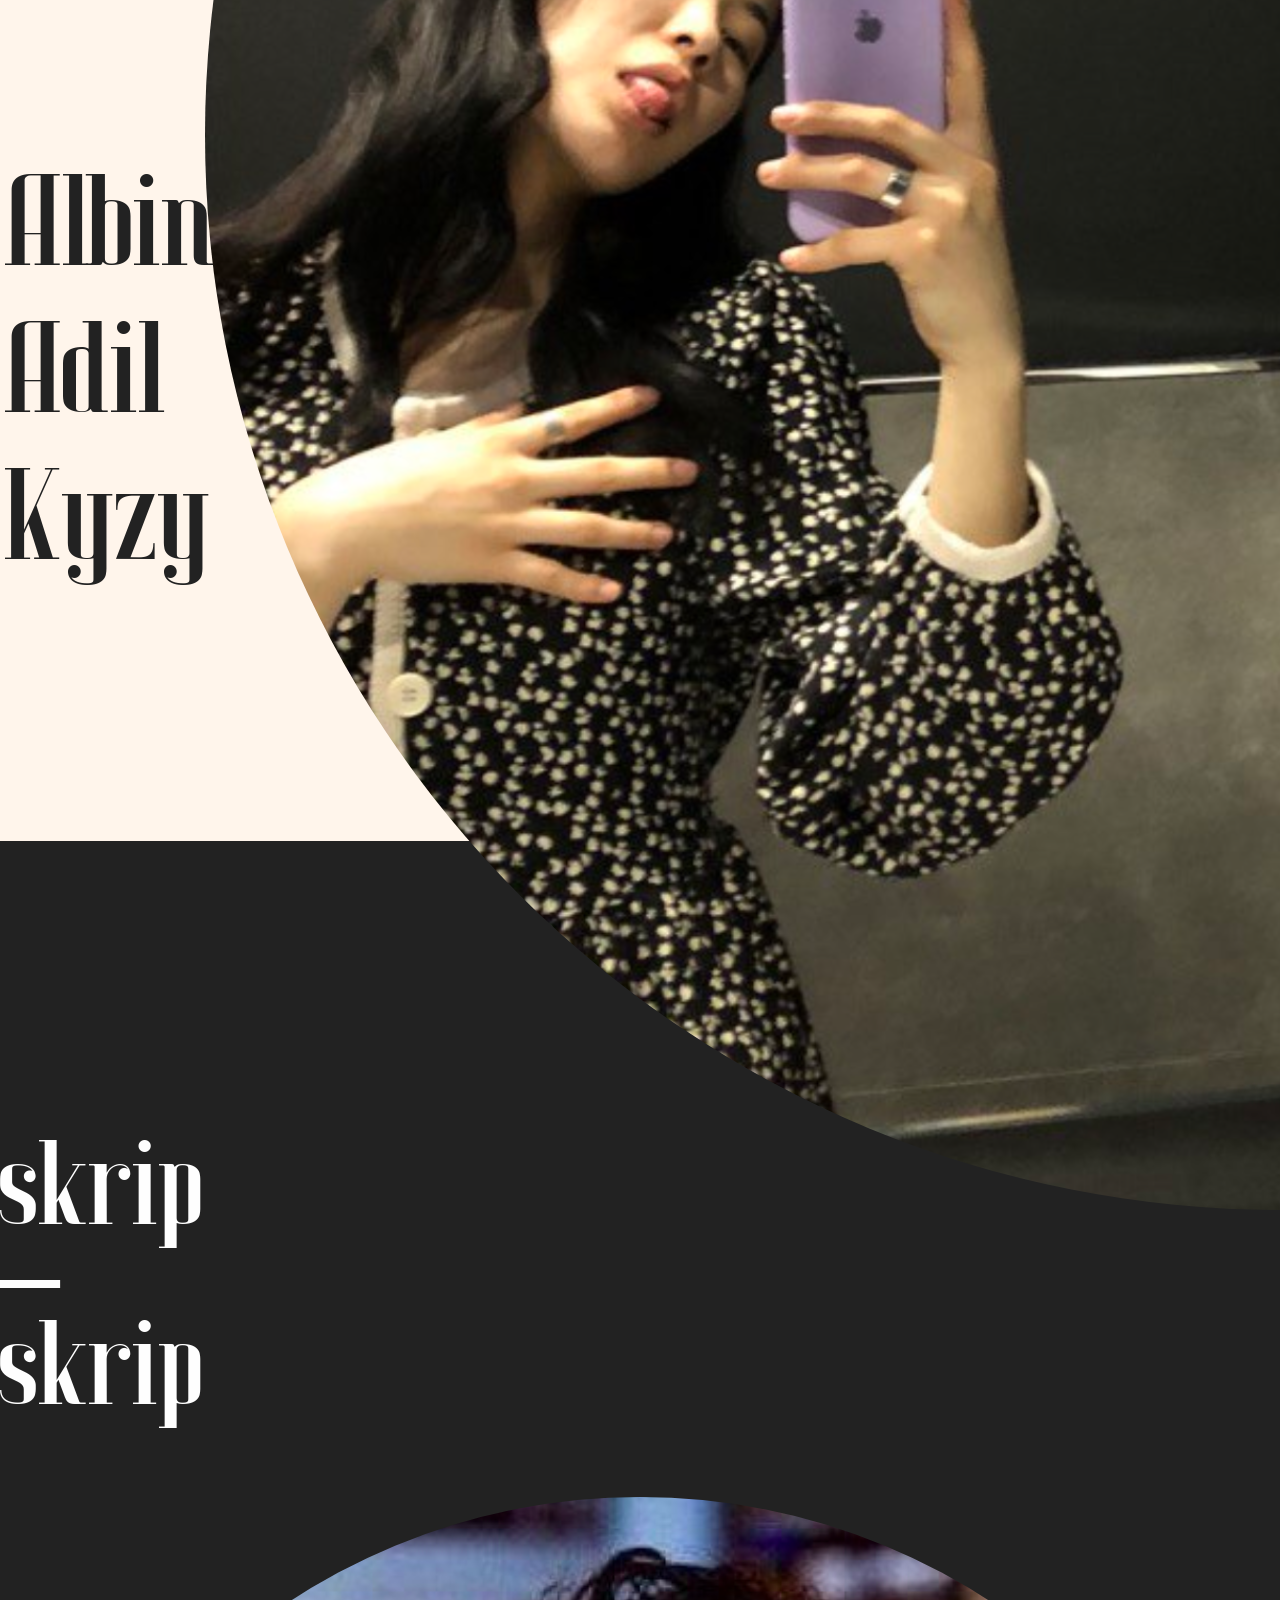
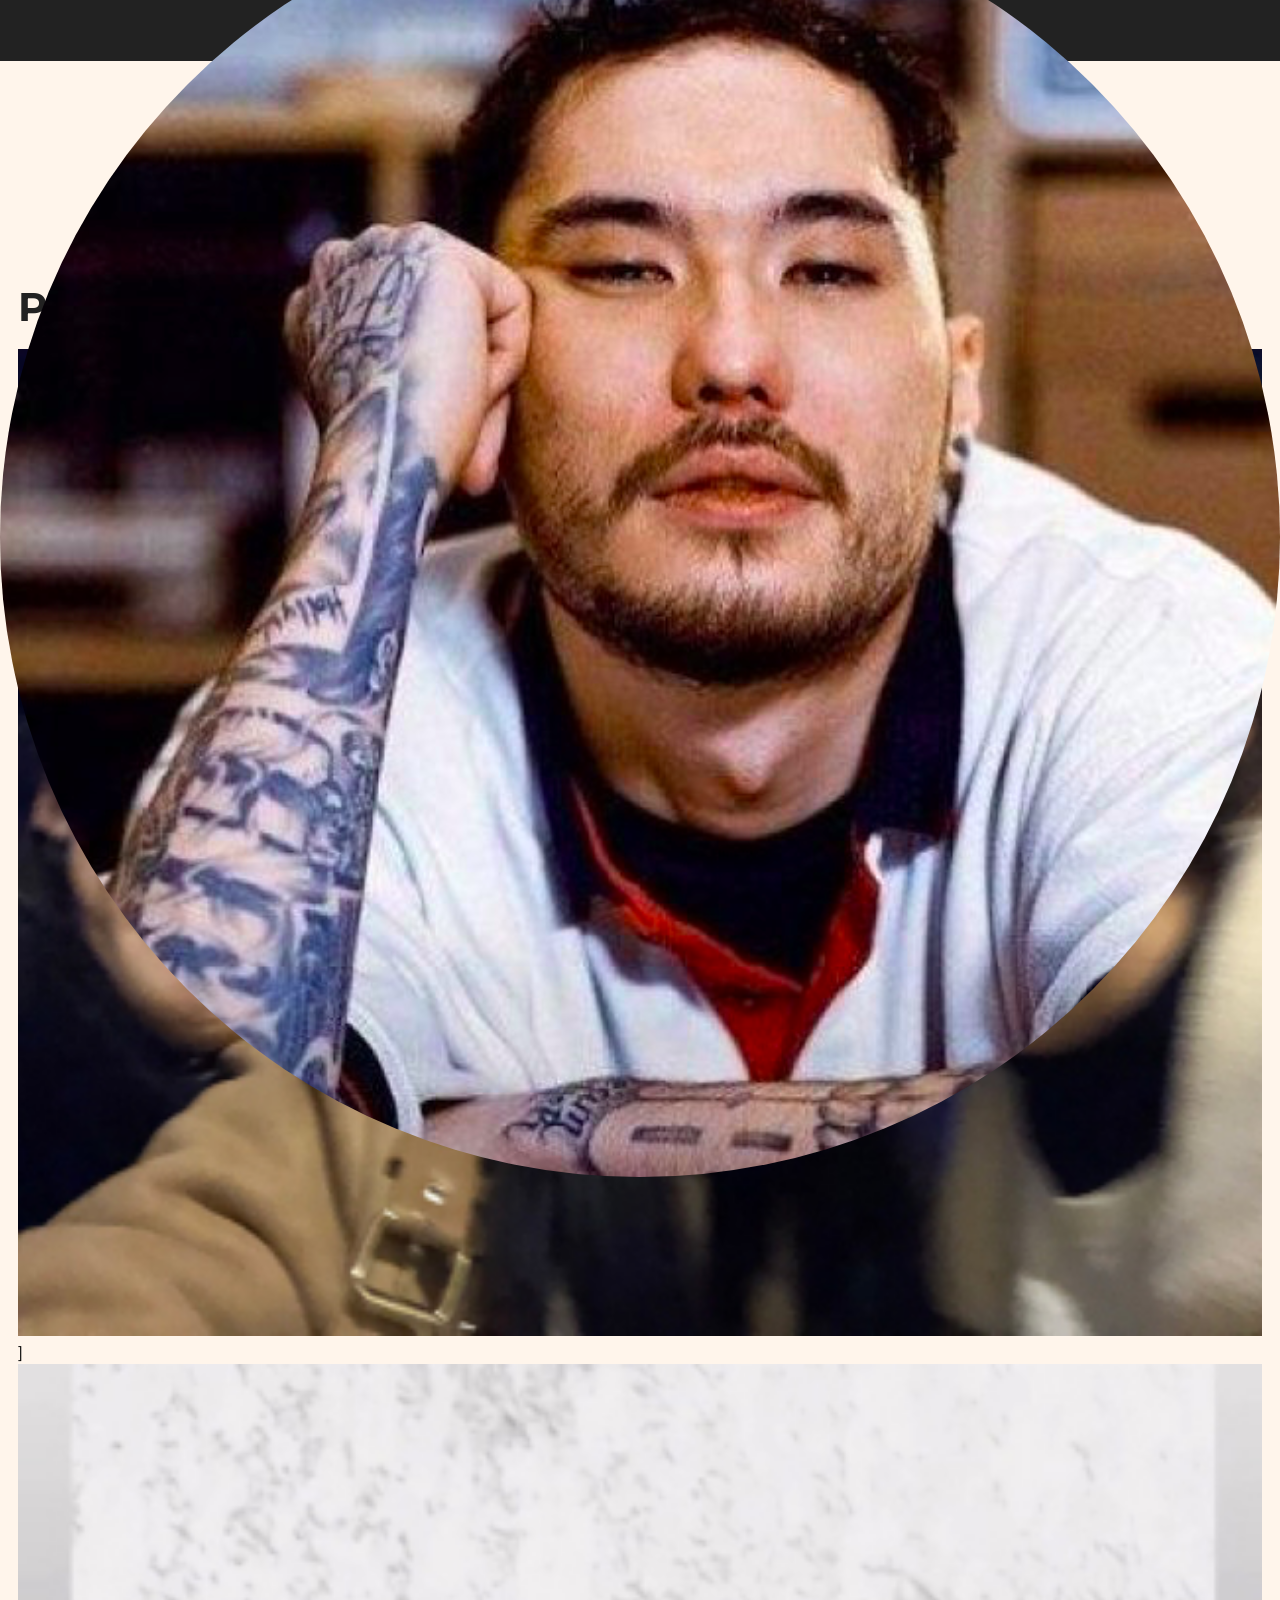
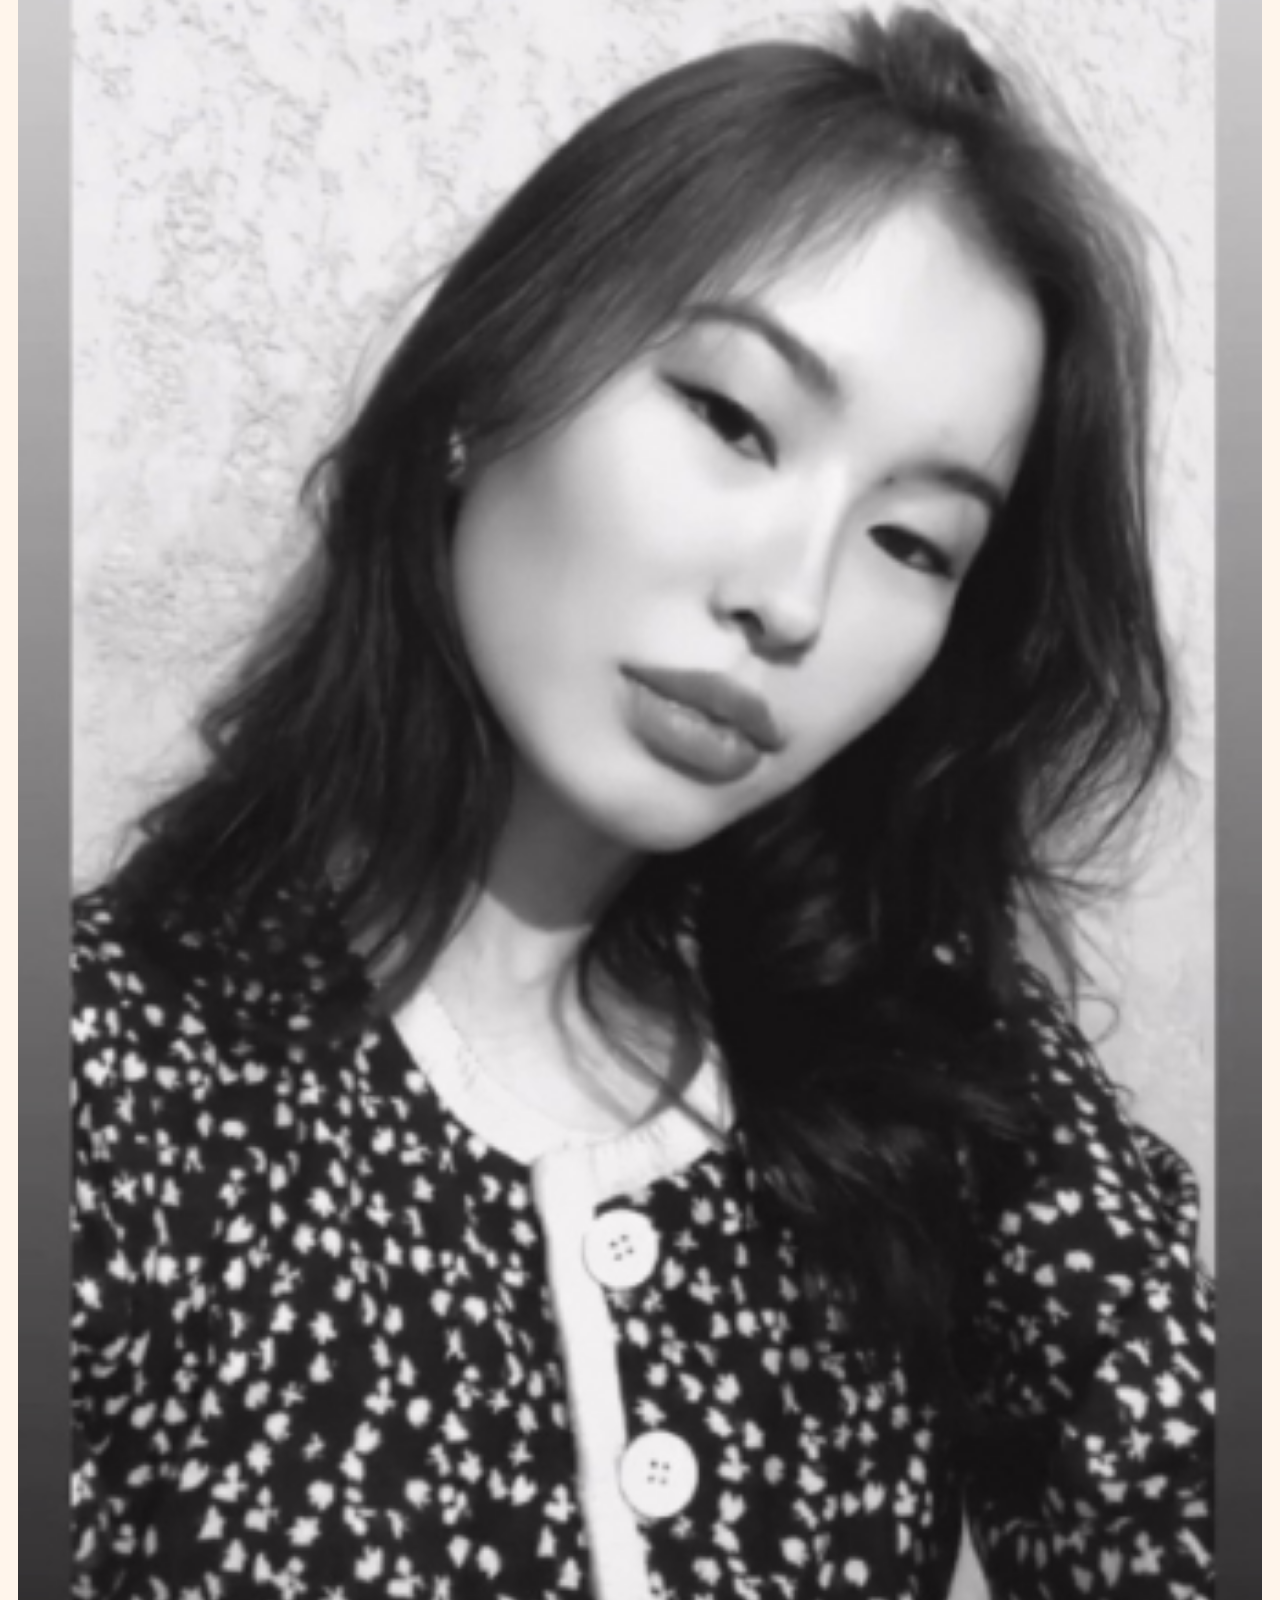
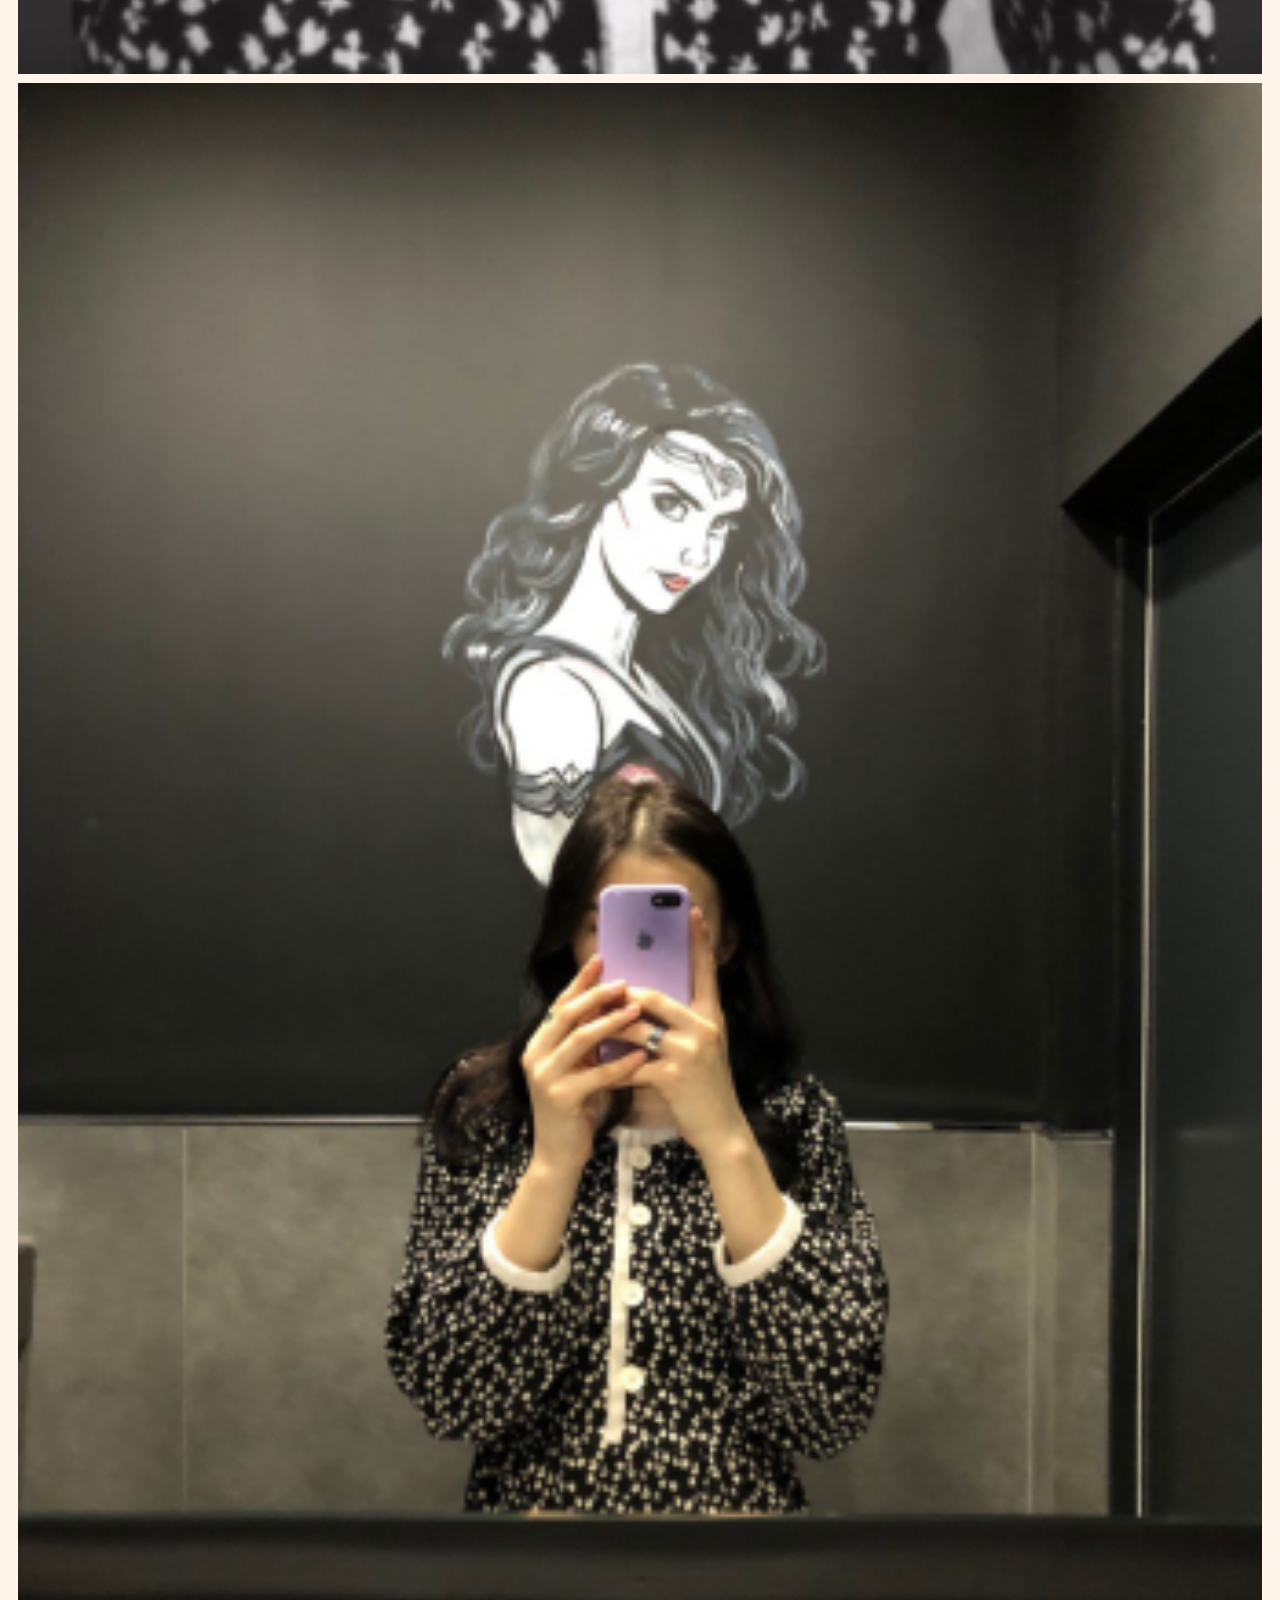
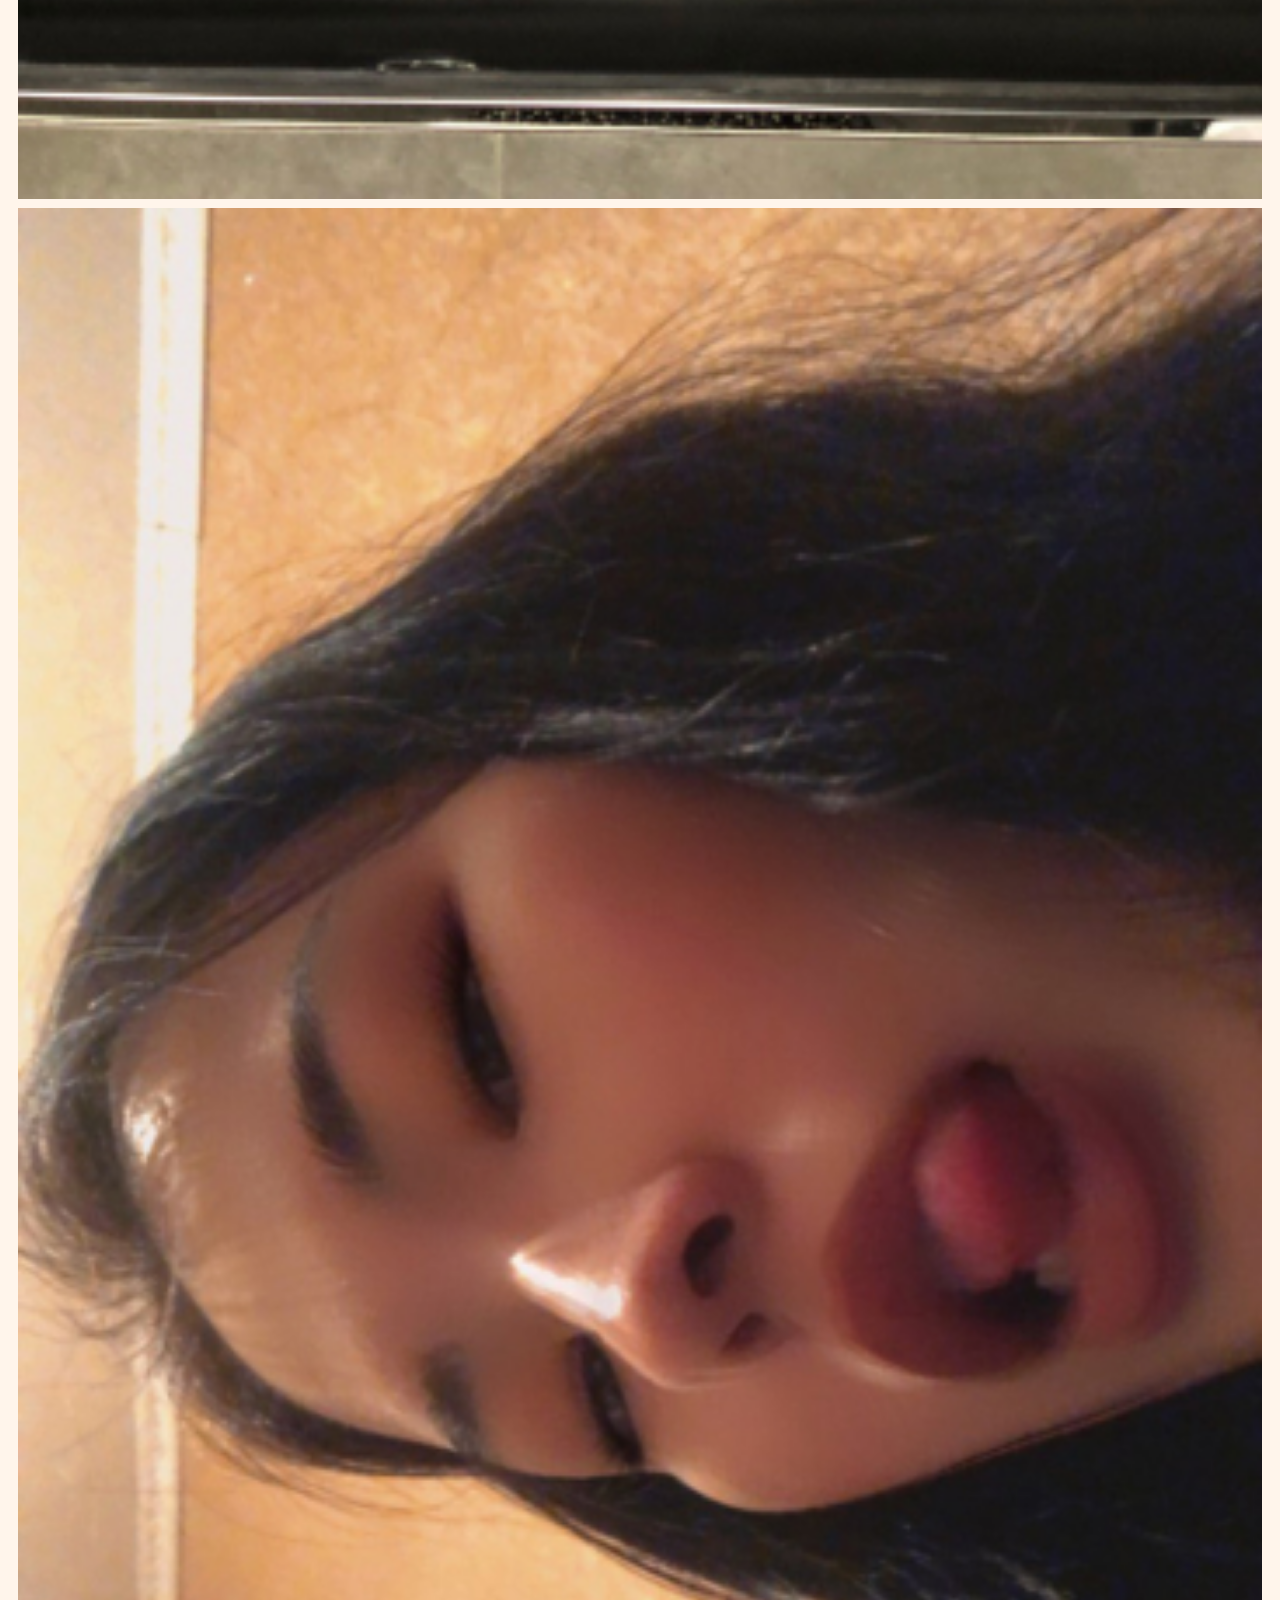
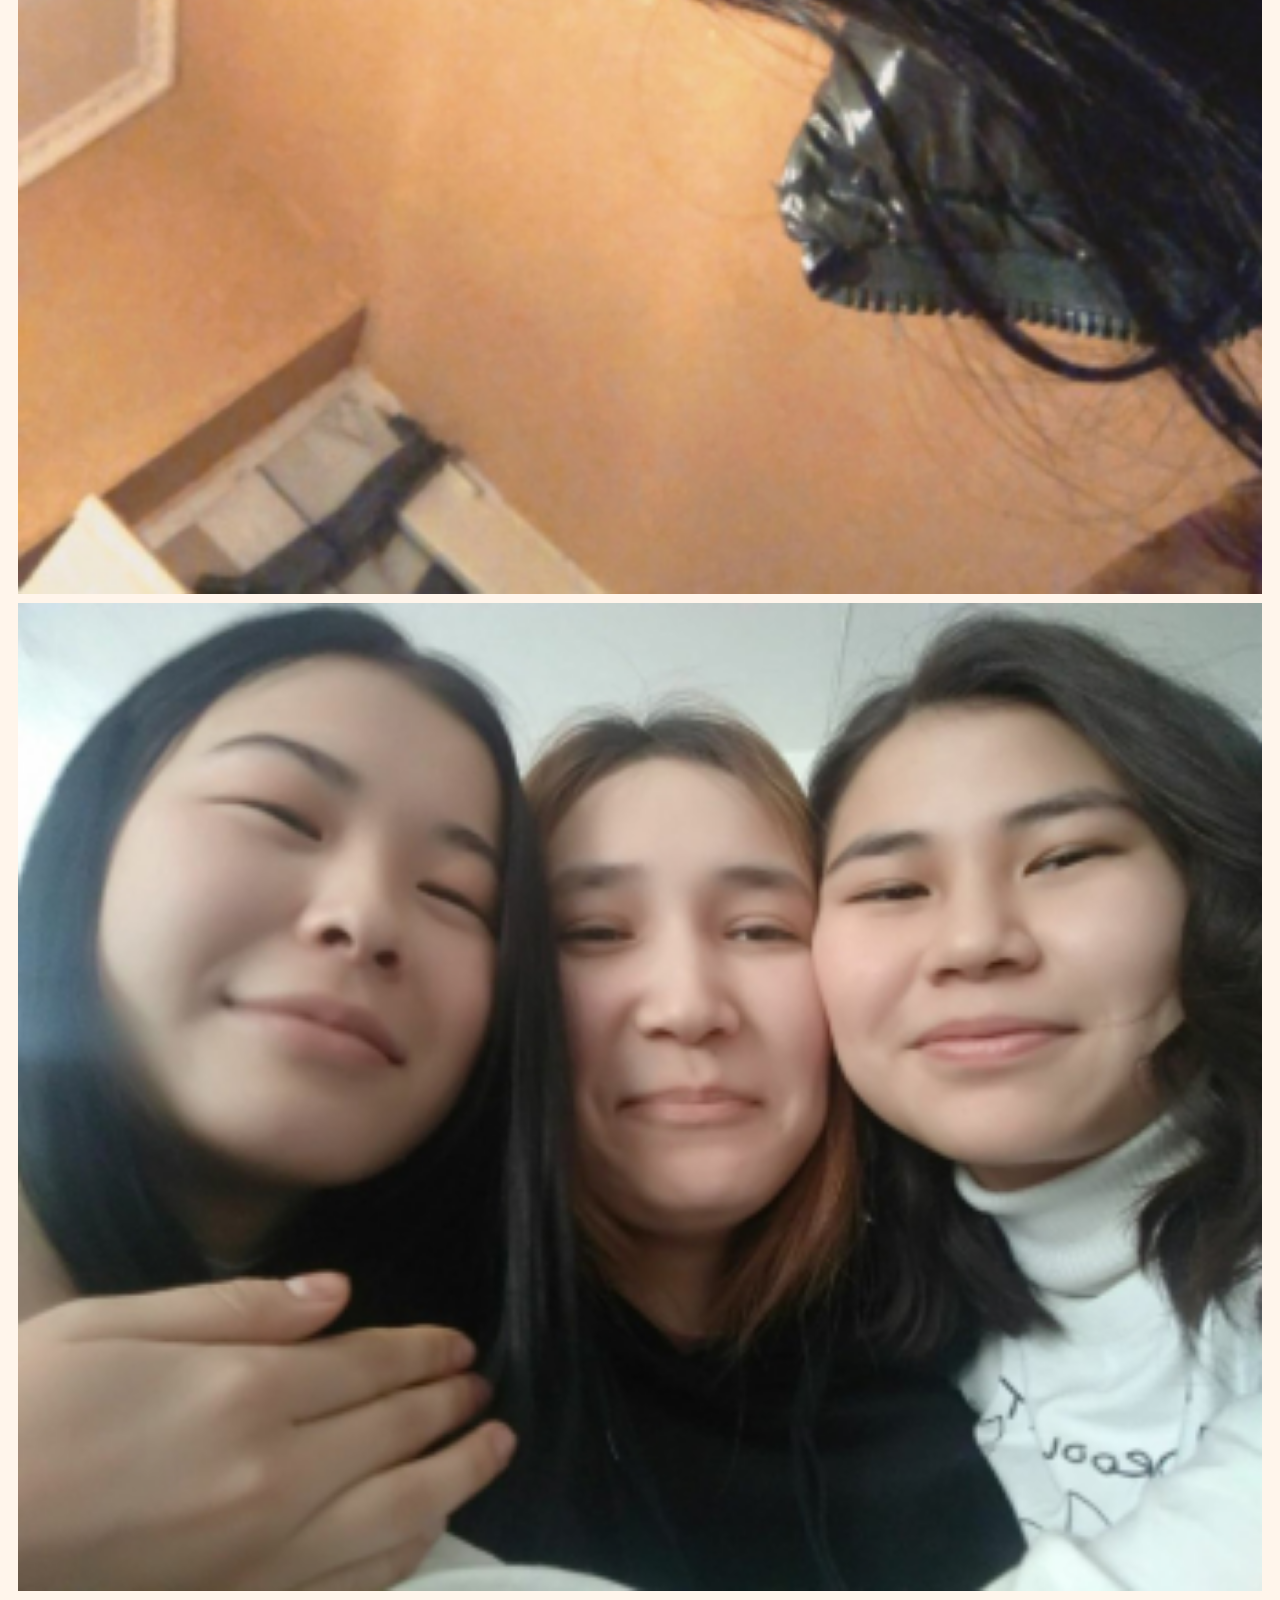
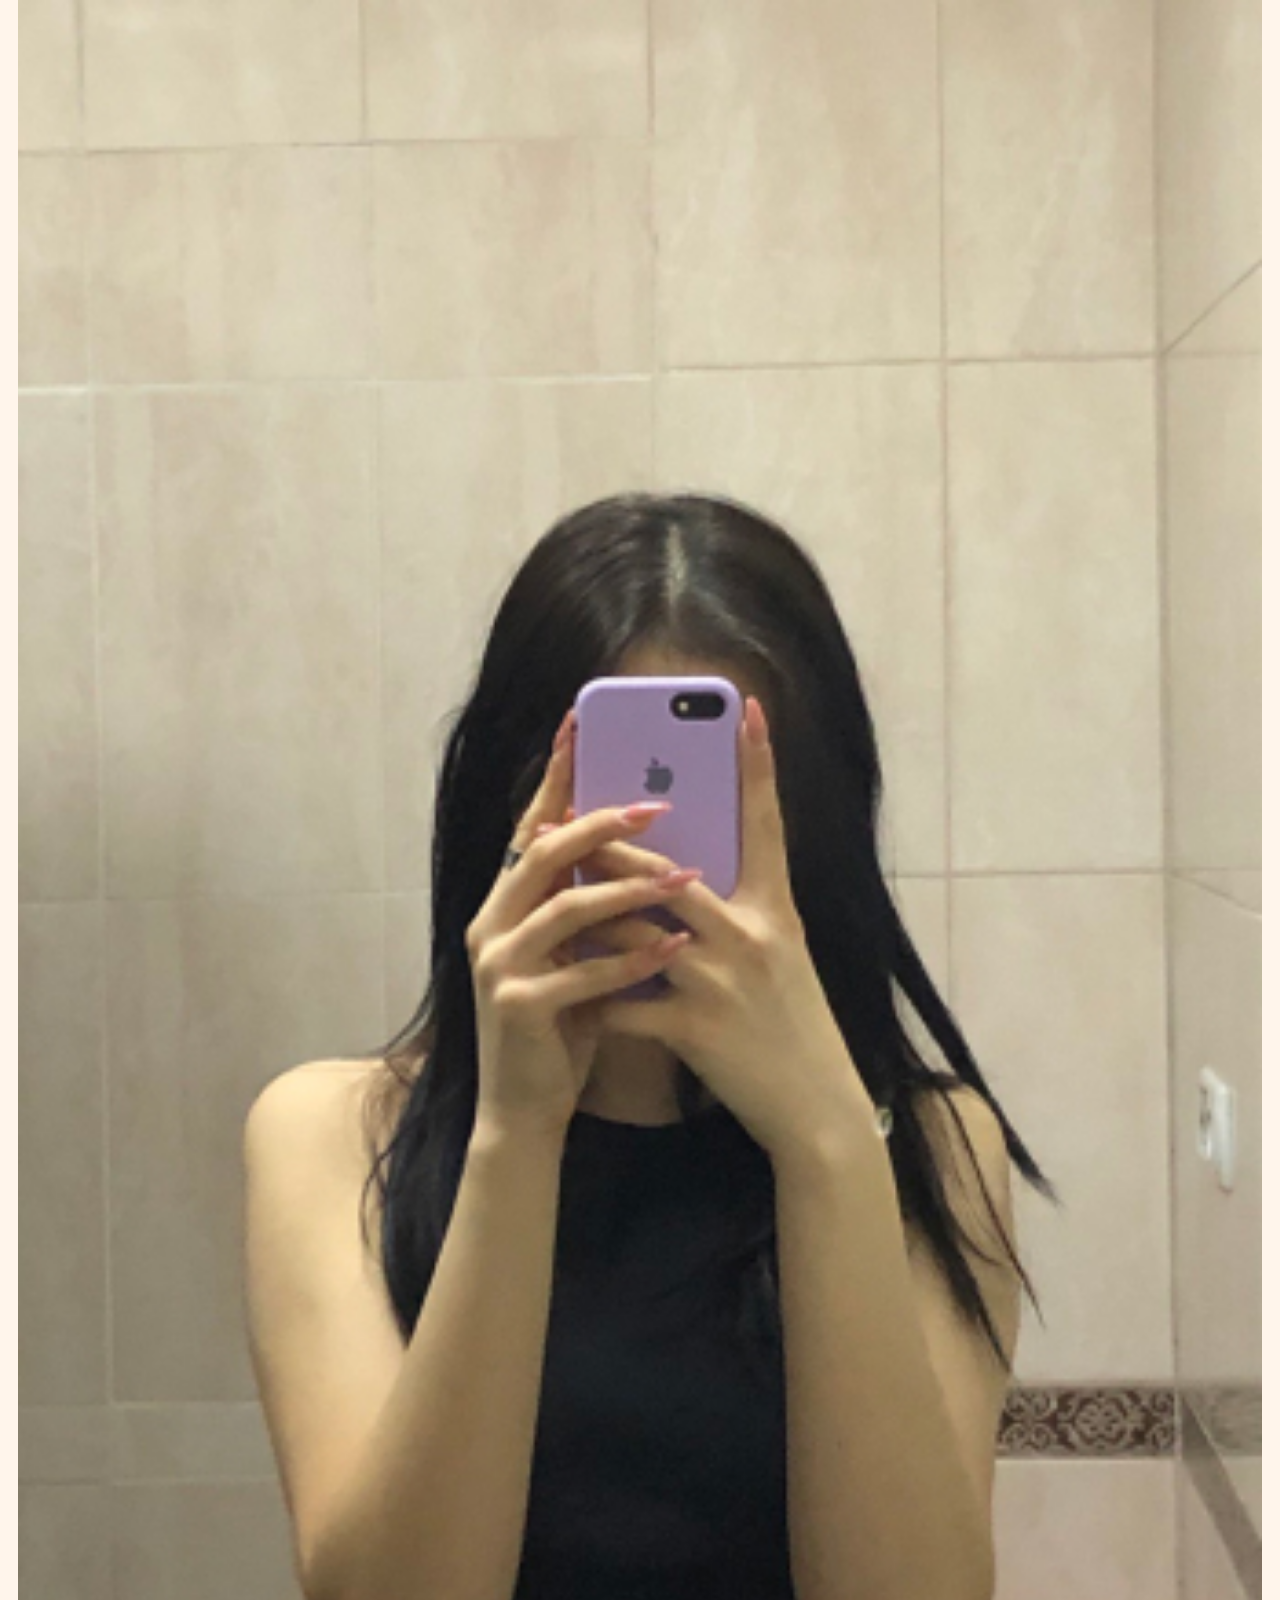
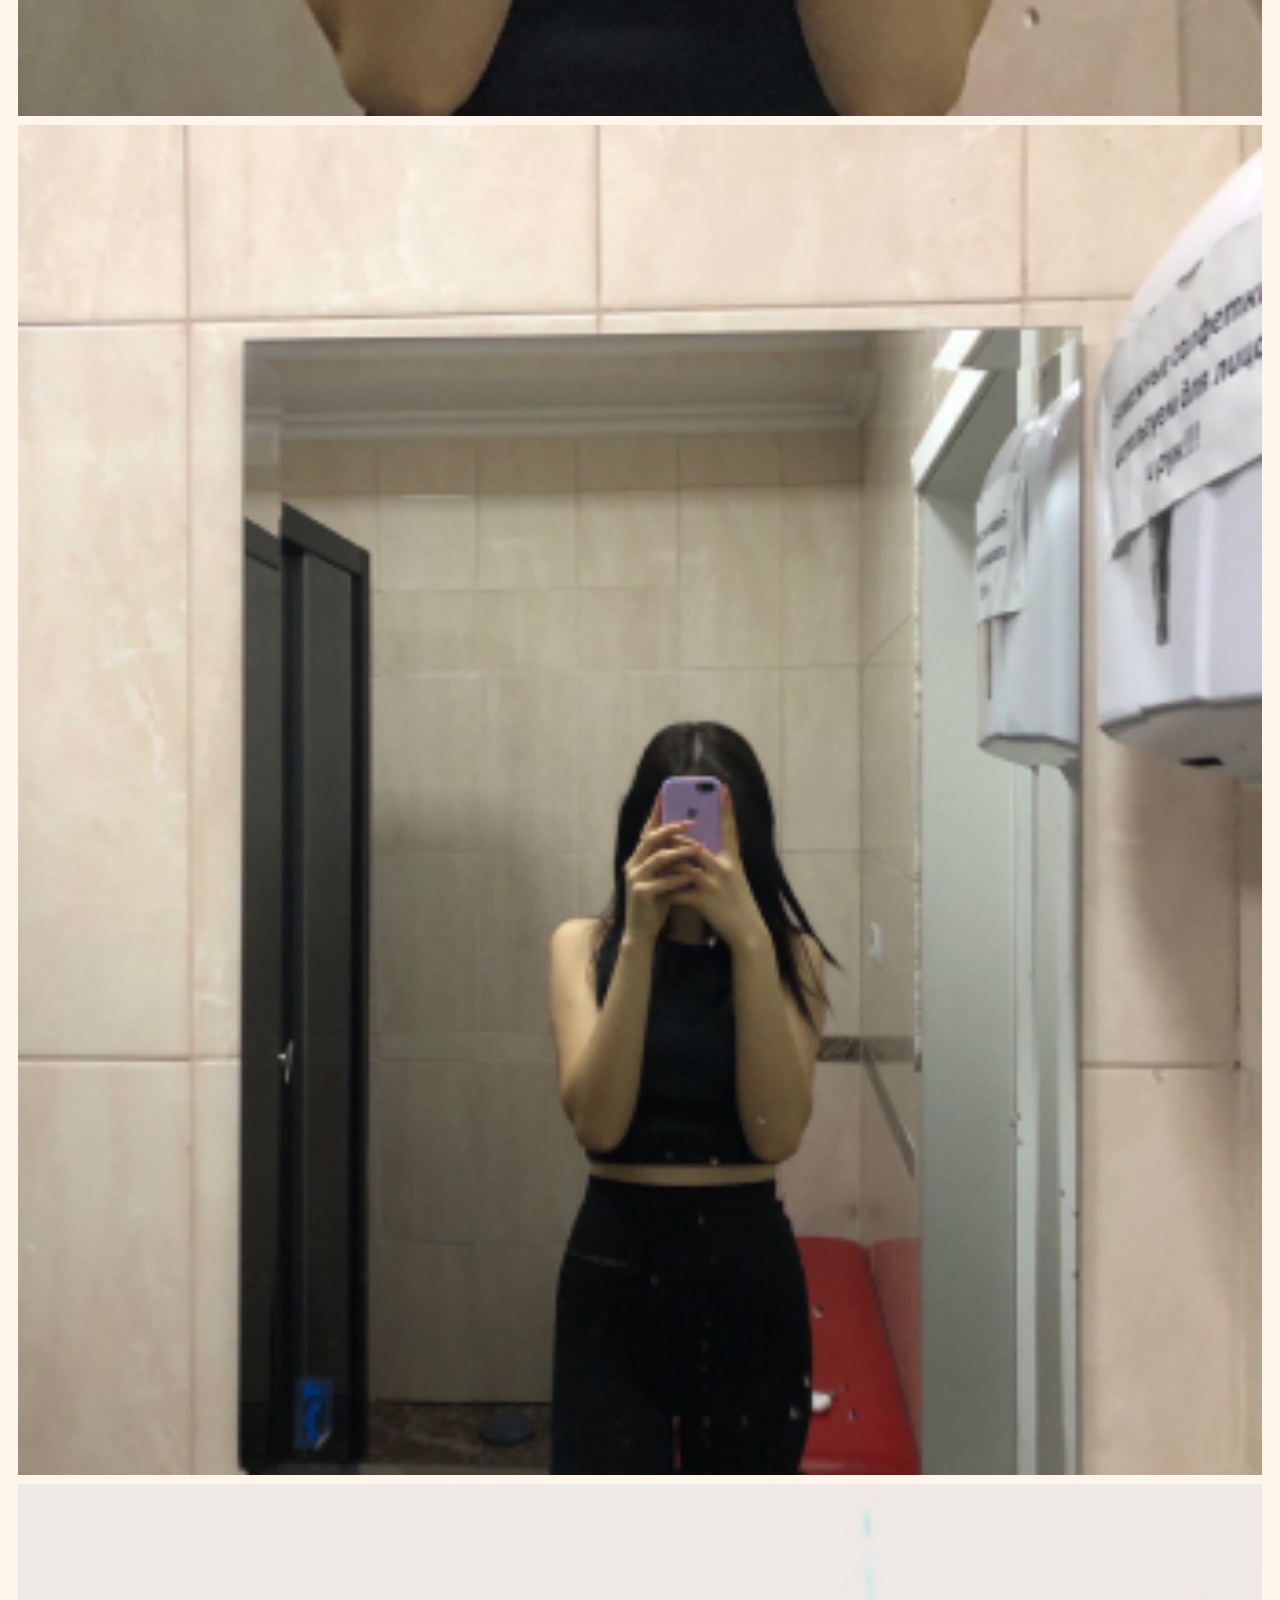
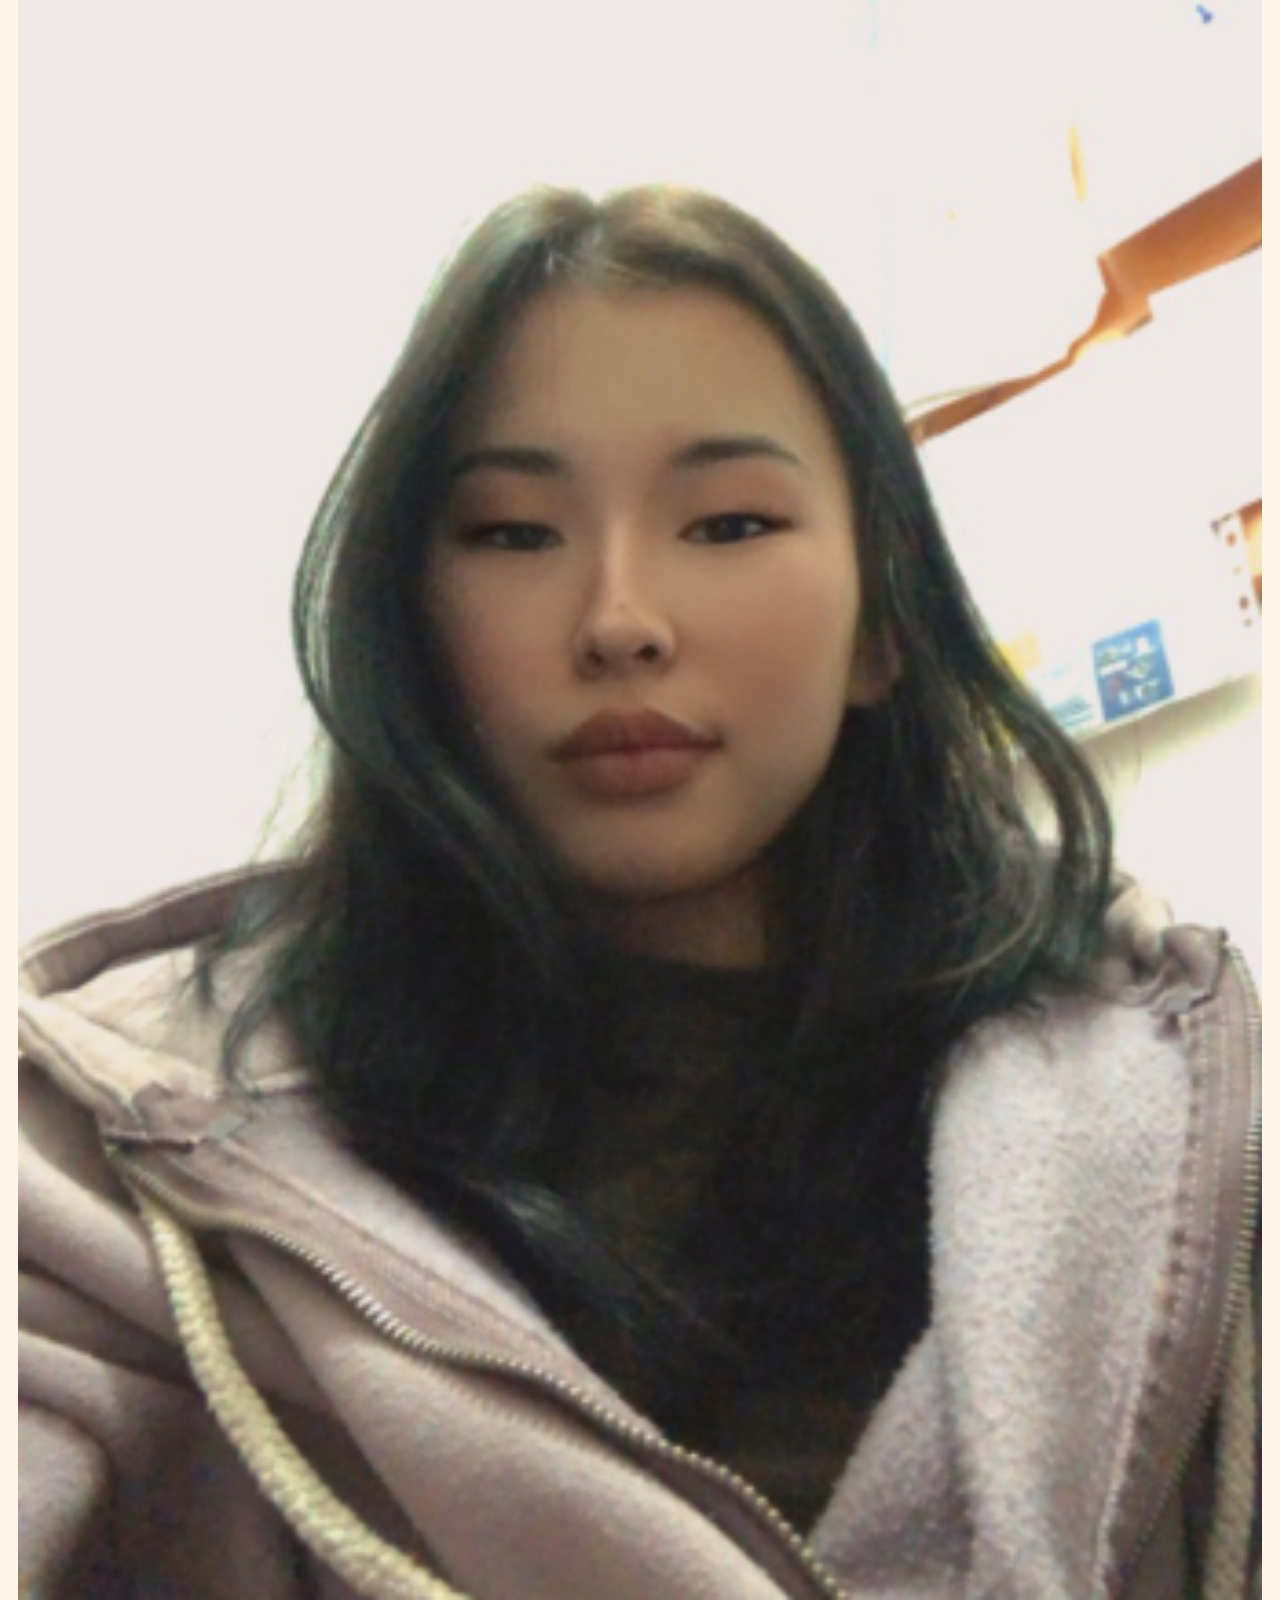
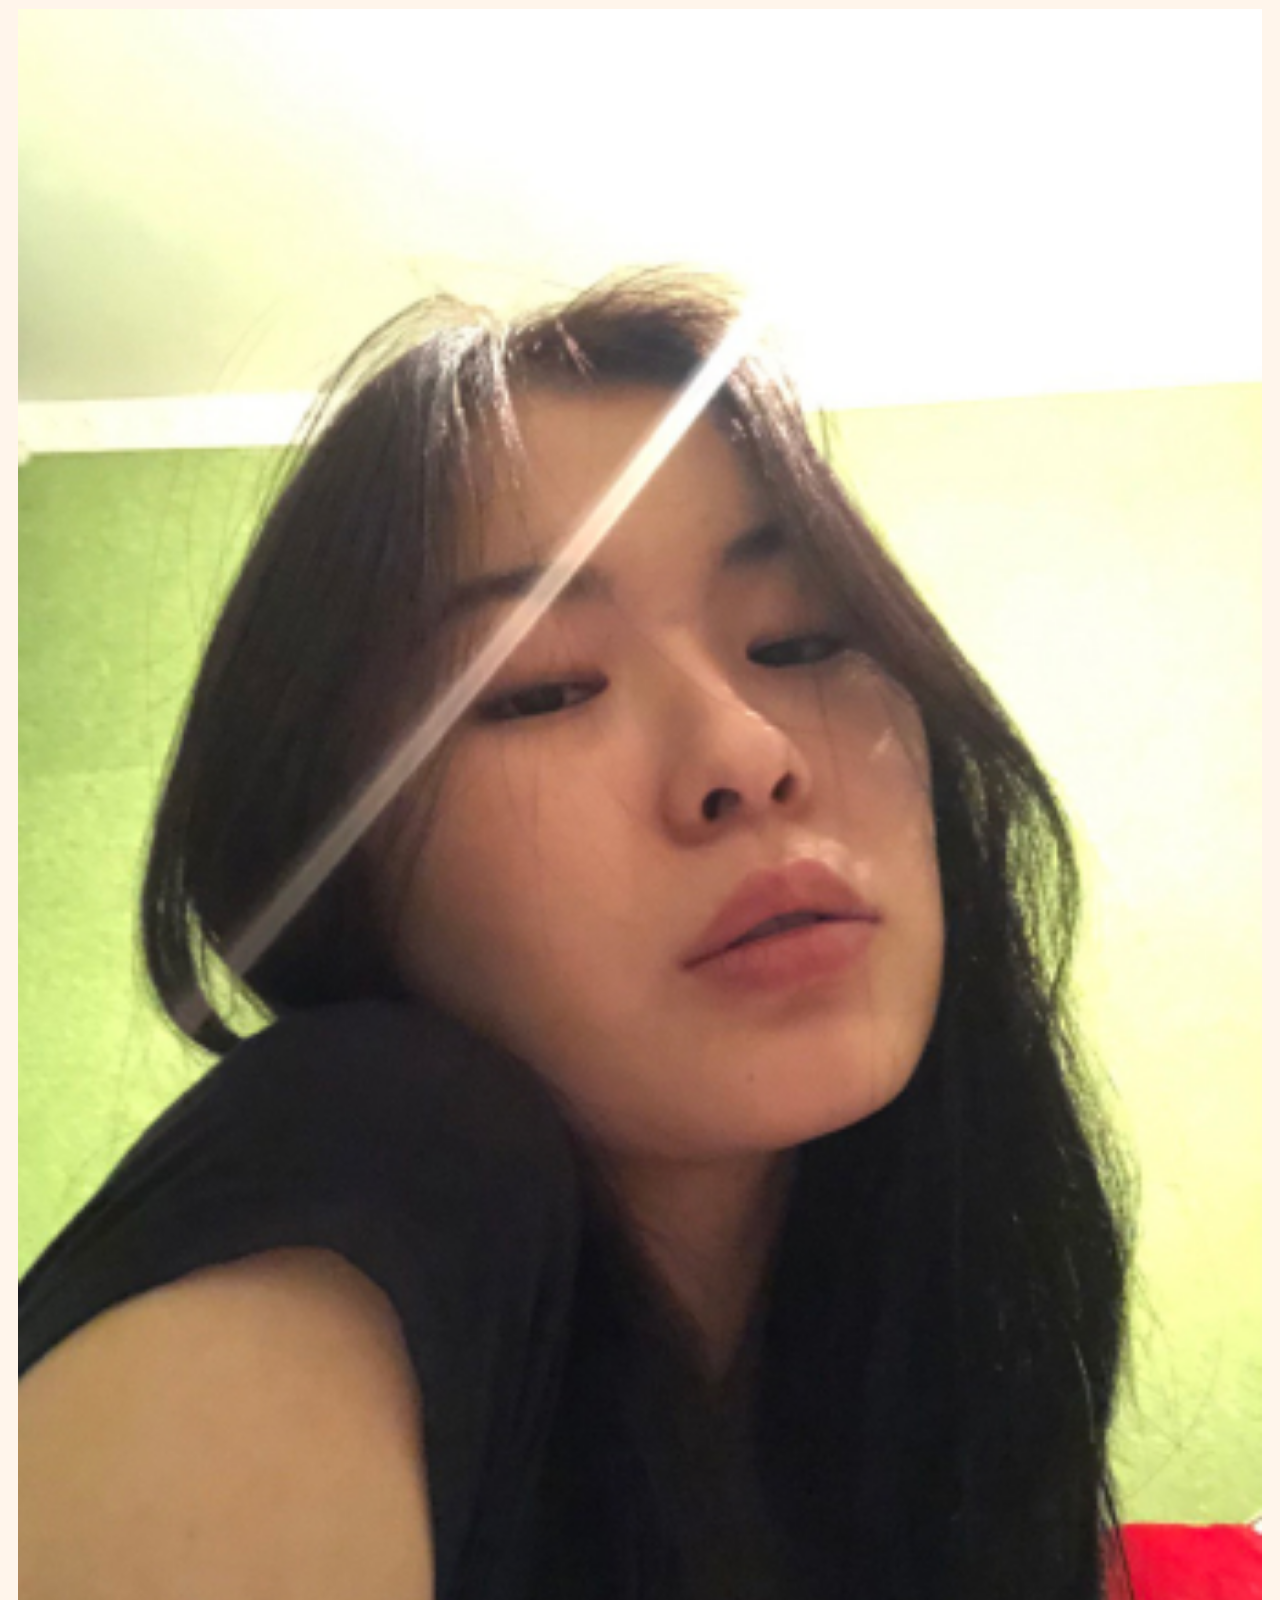
<file: index.html>
<!DOCTYPE html>
<html lang="en">
  <head>
    <meta charset="UTF-8" />
    <meta http-equiv="X-UA-Compatible" content="IE=edge" />
    <meta name="viewport" content="width=device-width, initial-scale=1.0" />
    <link rel="stylesheet" href="css/style.css" />
    <link rel="preconnect" href="https://fonts.googleapis.com" />
    <link rel="preconnect" href="https://fonts.gstatic.com" crossorigin />
    <link
      href="https://fonts.googleapis.com/css2?family=Montserrat:wght@400;700&display=swap"
      rel="stylesheet"
    />
    <link rel="icon" href="http://example.com/favicon.png" />
    <title>Skrip</title>
  </head>
  <body>
    <div class="wrap">
      <h3 class="name">
        Albina <br />
        Adil <br />
        Kyzy
      </h3>

      <div class="skrip__block">
        <img src="img/skrip.svg" alt="" class="scrip__img-1" />
        <span class="text-skrip">
          skrip <br />
          - <br />
          skrip
        </span>
        <img src="img/skrip2.svg" alt="" class="scrip__img-2" />
      </div>
      <div class="photos">
        <h3 class="photos-title">Photos</h3>
        <div class="photos__images">
          <img src="img/she/Rectangle 4.jpg" alt="" />]
          <img src="img/she/Rectangle 5.jpg" alt="" />
          <img src="img/she/Rectangle 6.jpg" alt="" />
          <img src="img/she/Rectangle 7.jpg" alt="" />
          <img src="img/she/Rectangle 9.jpg" alt="" />
          <img src="img/she/Rectangle 10.jpg" alt="" />
          <img src="img/she/Rectangle 11.jpg" alt="" />
          <img src="img/she/Rectangle 12.jpg" alt="" />
          <img src="img/she/Rectangle 13.jpg" alt="" />
          <img src="img/she/Rectangle 14.jpg" alt="" />
          <img src="img/she/Rectangle 15.jpg" alt="" />
          <img src="img/she/Rectangle 16.jpg" alt="" />
        </div>
      </div>

      <div class="char">
        <h3 class="char3">Характерстики</h3>
        <ul class="ch__list">
          <li class="ch__item">
            <p class="ch__name">Харизма</p>
            <p class="ch__name">Прёт</p>
          </li>
          <li class="ch__item">
            <p class="ch__name">Внешность</p>
            <p class="ch__name">2898 %</p>
          </li>
          <li class="ch__item">
            <p class="ch__name">Тело</p>
            <p class="ch__name">
              Великолепно <br />
              <span>(Но не трогал) <span>но буду</span></span>
            </p>
          </li>
          <li class="ch__item">
            <p class="ch__name">Мозги</p>
            <p class="ch__name">Есть</p>
          </li>
          <li class="ch__item">
            <p class="ch__name">Доброта</p>
            <p class="ch__name">Мирный</p>
          </li>
          <li class="ch__item">
            <p class="ch__name">Милота</p>
            <p class="ch__name">ДА</p>
          </li>
          <li class="ch__item">
            <p class="ch__name">Защита</p>
            <p class="ch__name">Лютая</p>
          </li>
        </ul>
      </div>

      <div class="pj">
        <h3 class="pj__title">Пожелание от разработчика</h3>
        <h3 class="pj__title2">
          НЕ СДО-<br />ХНИ РАНЬ-<br />ШЕ ВРЕ-<br />МЕНИ
        </h3>
        <img src="img/skrip.jpg" alt="" />
      </div>
    </div>
  </body>
</html>
</file>
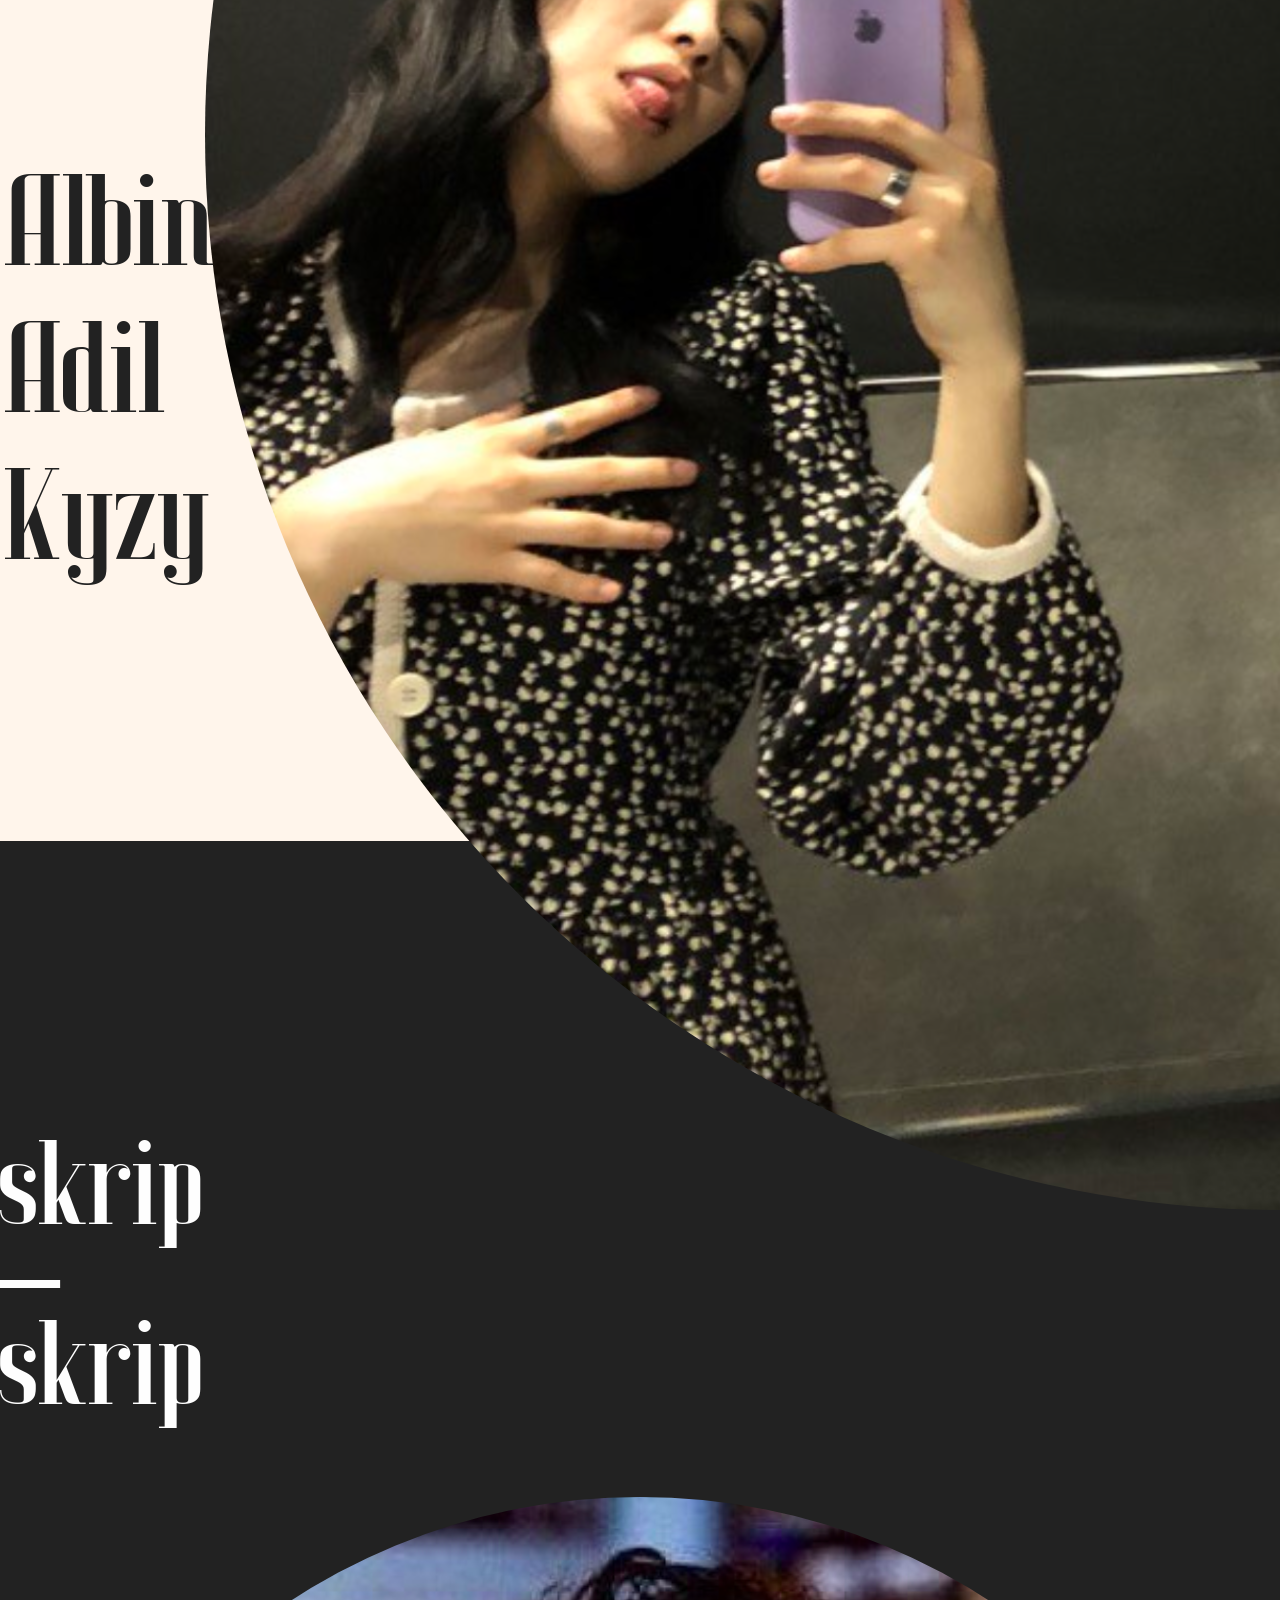
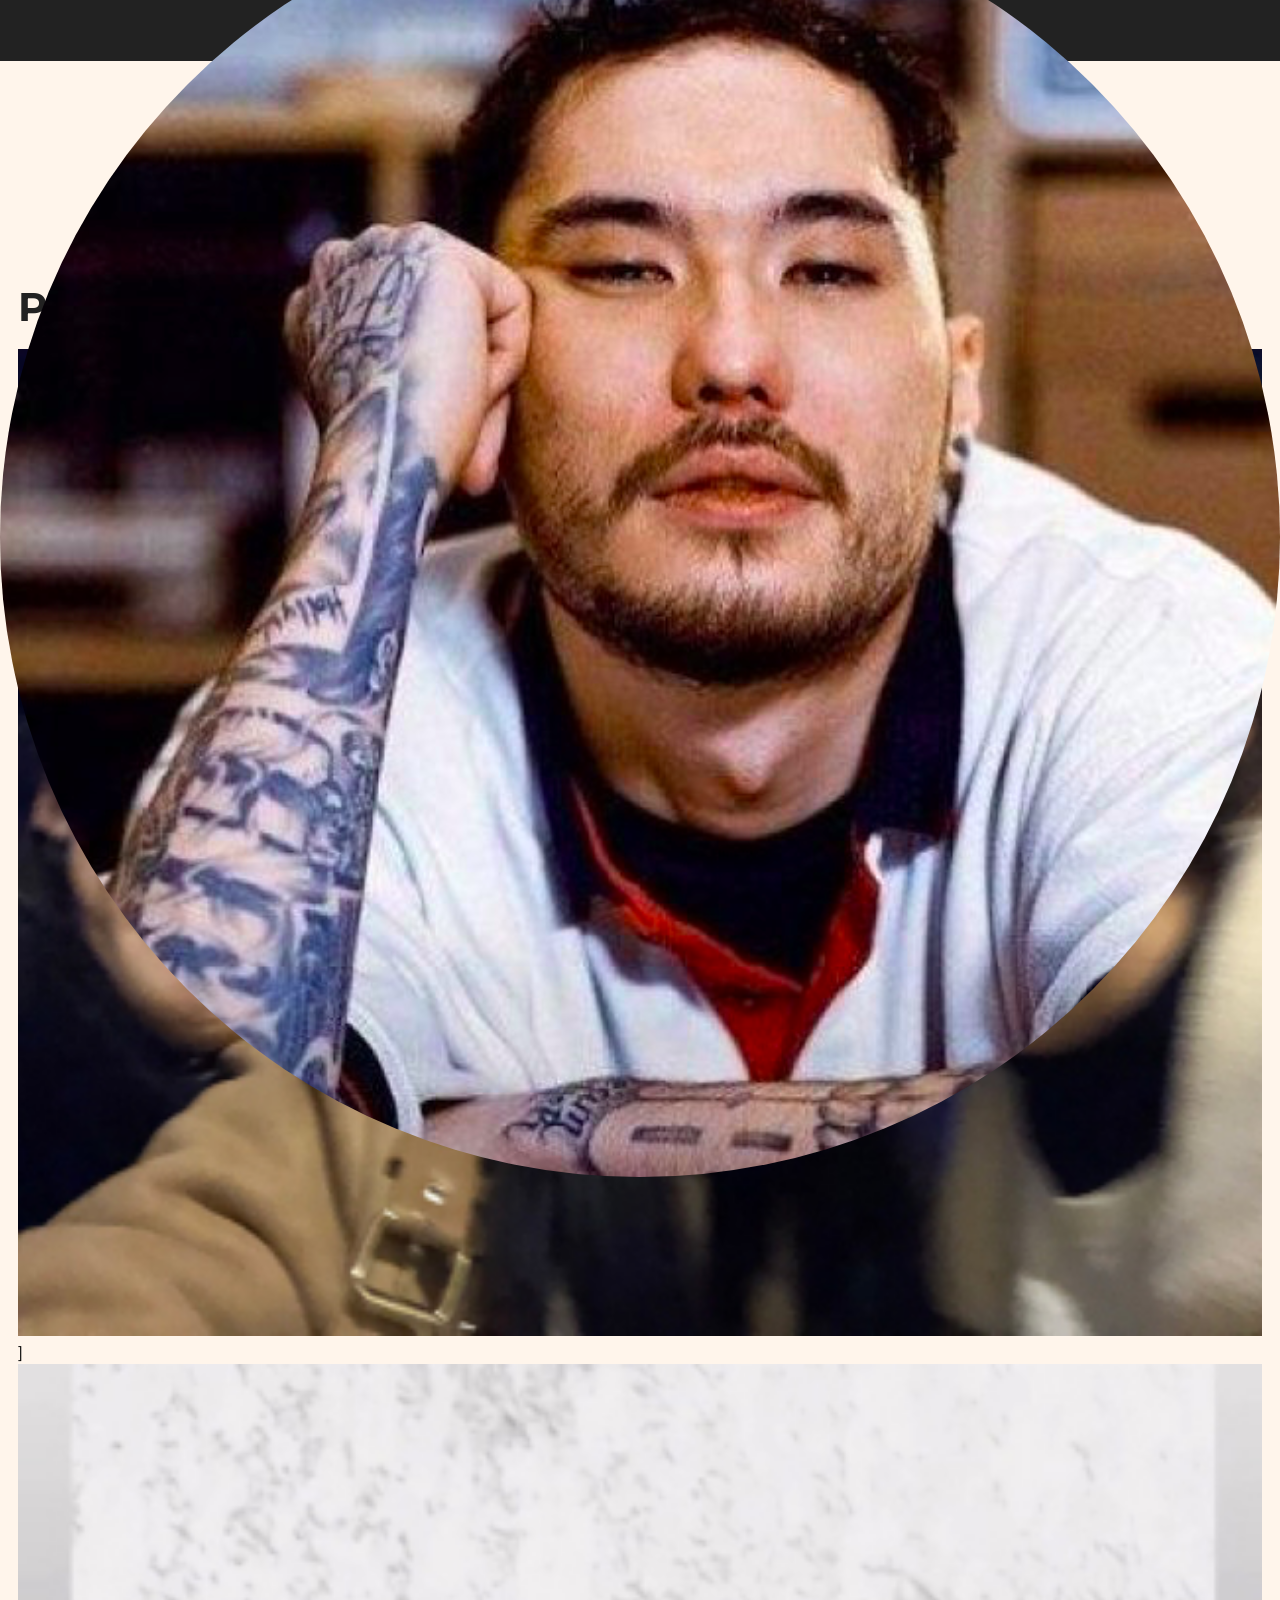
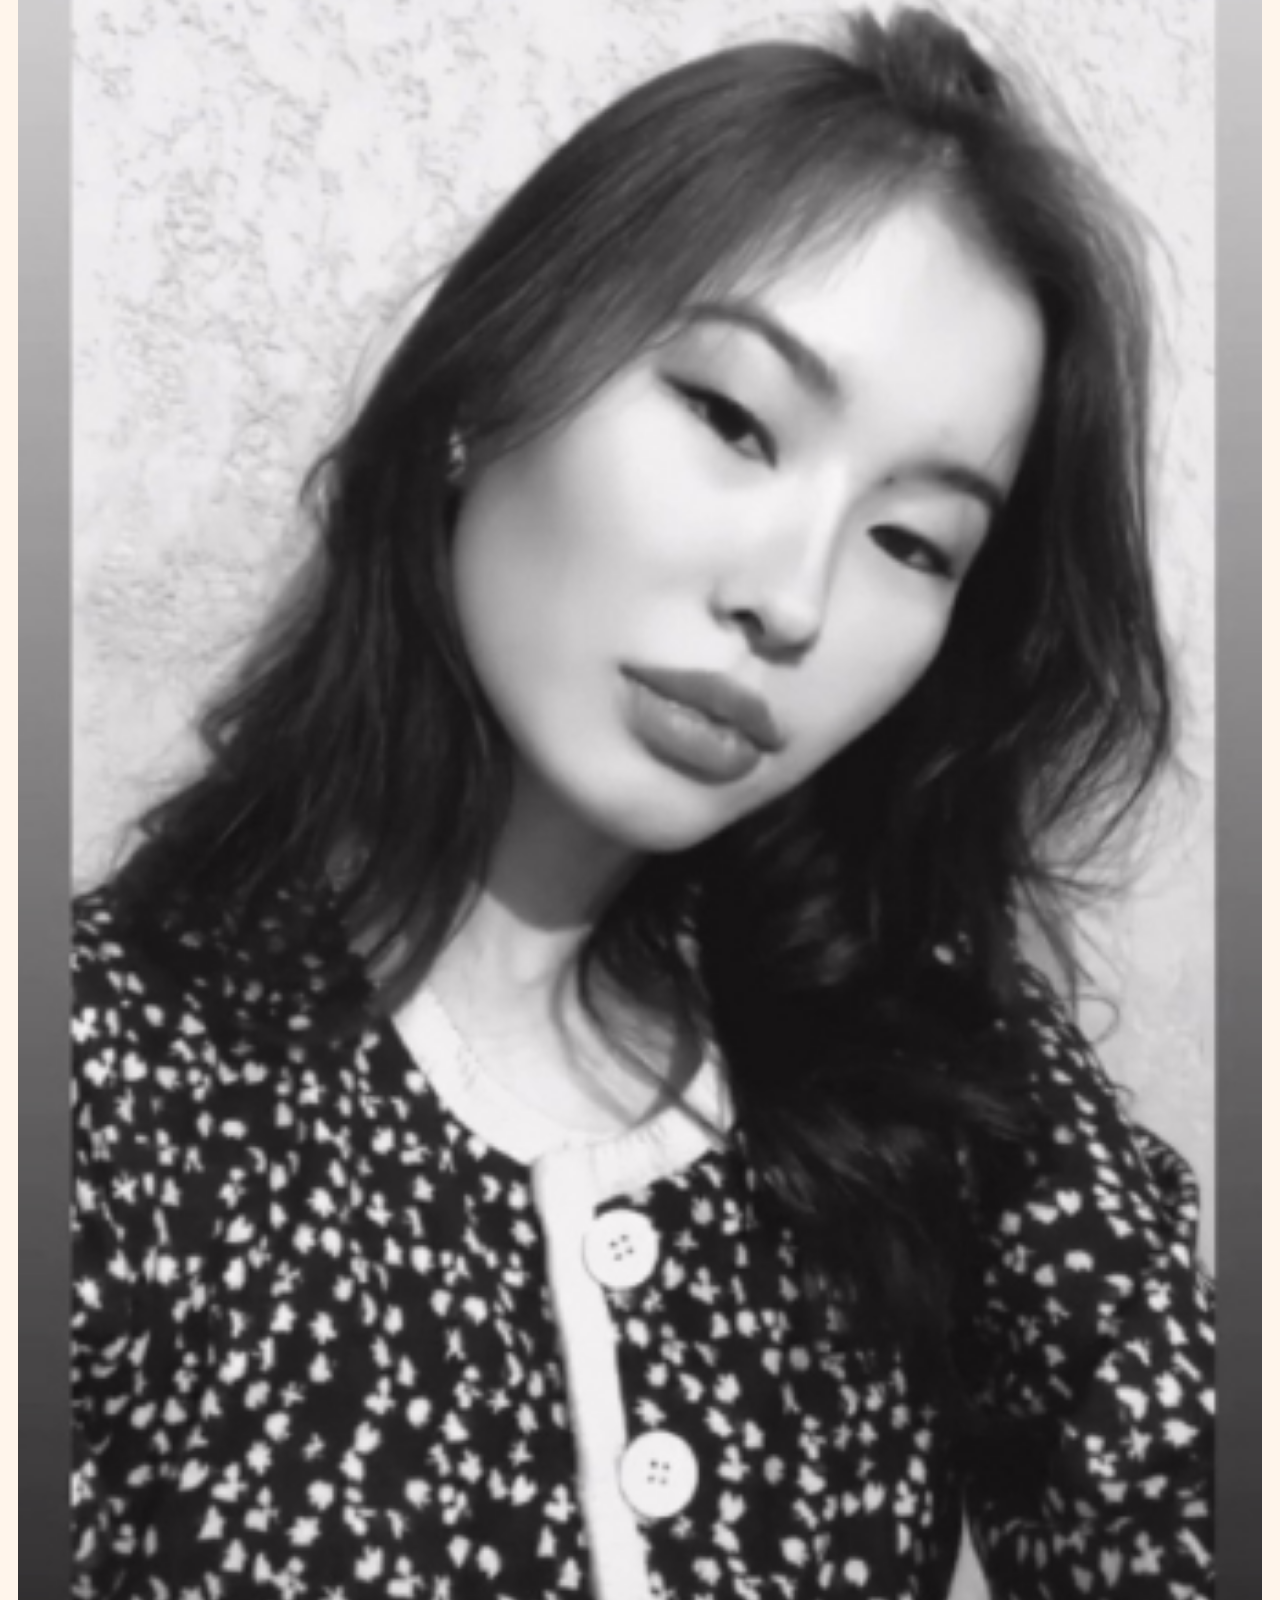
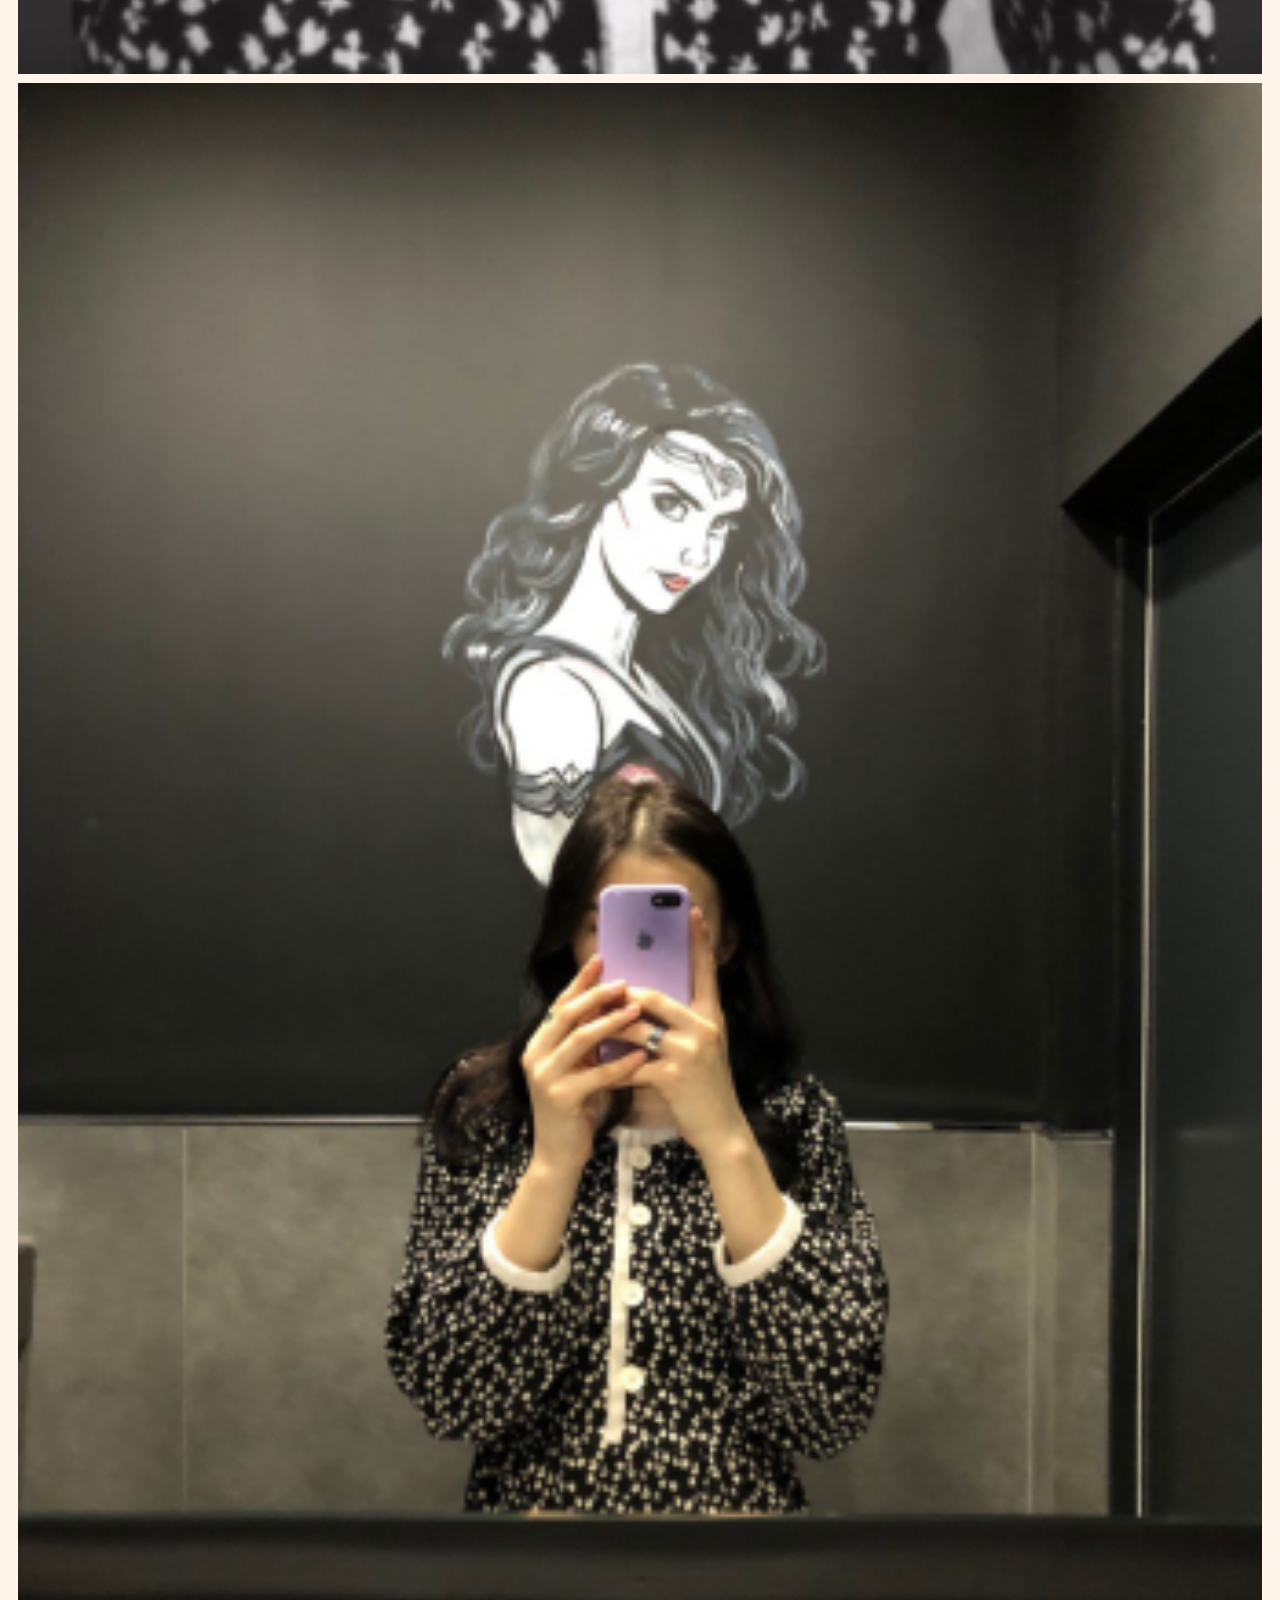
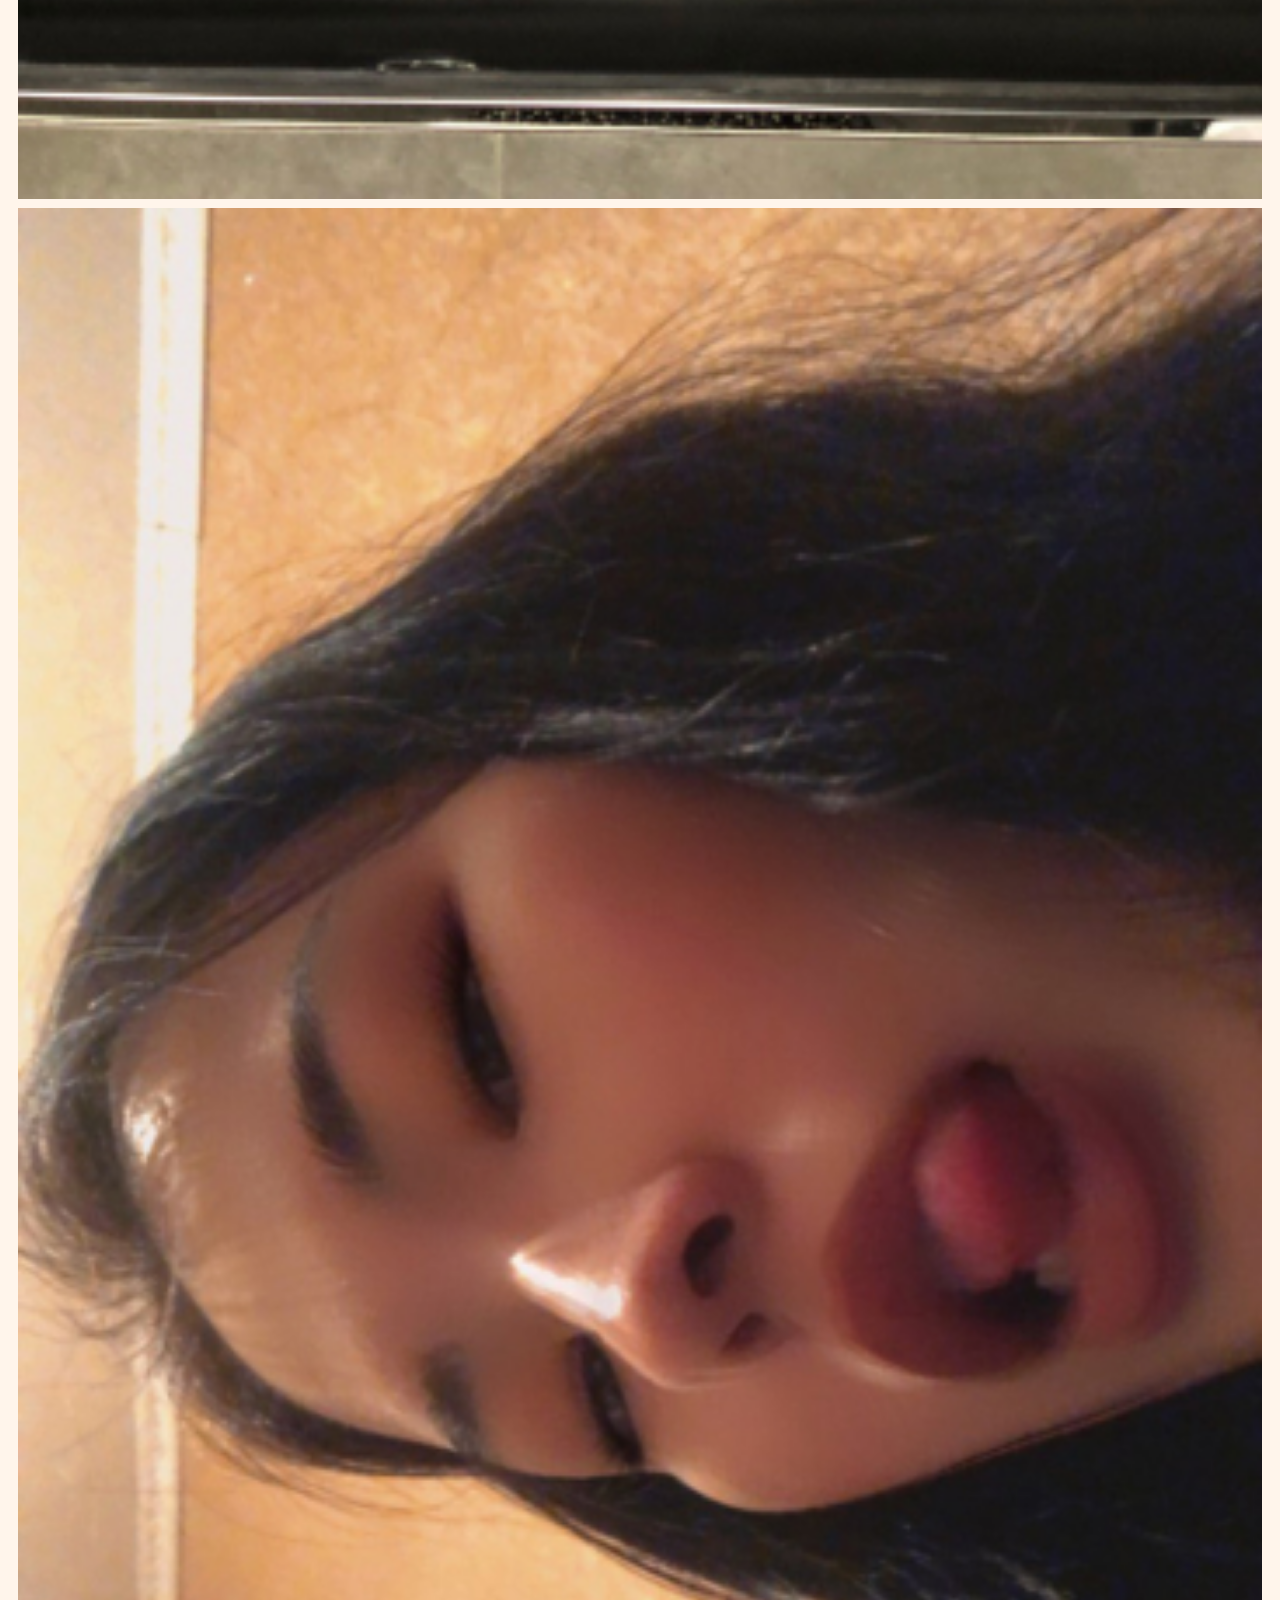
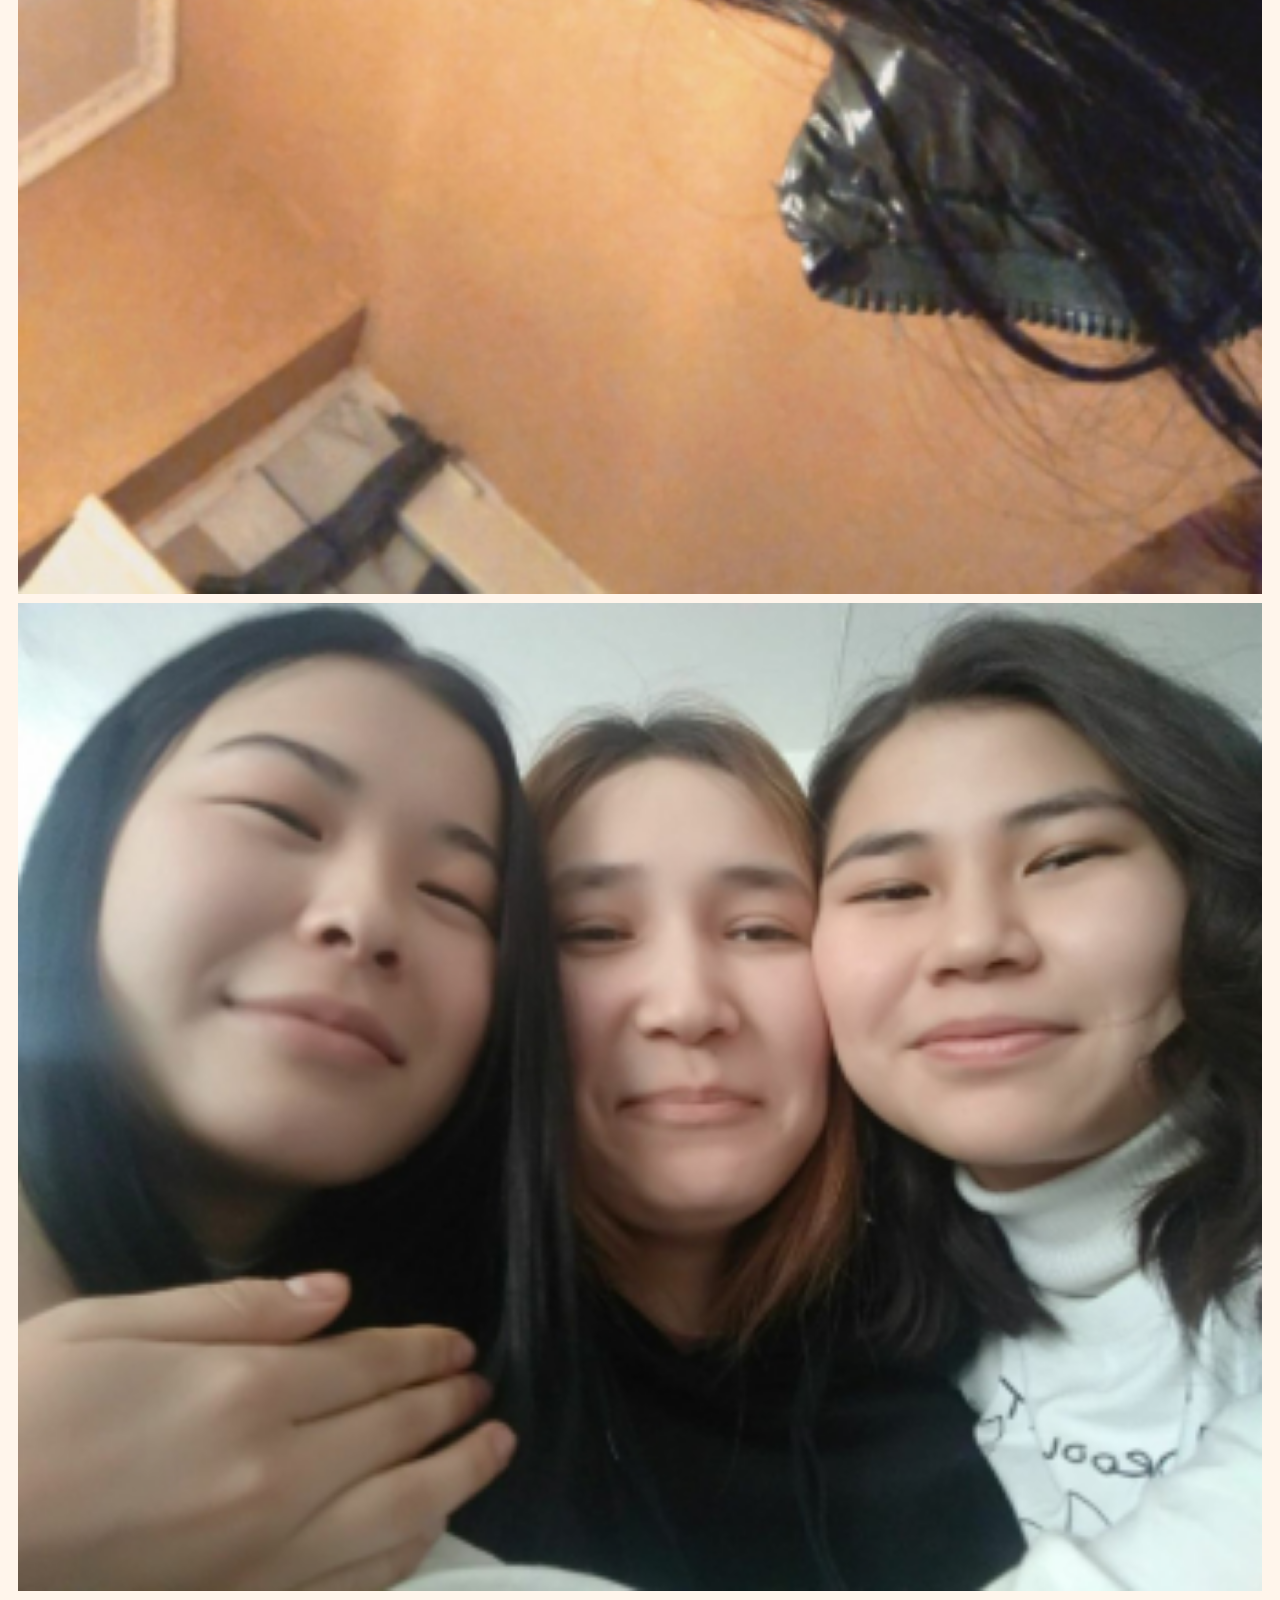
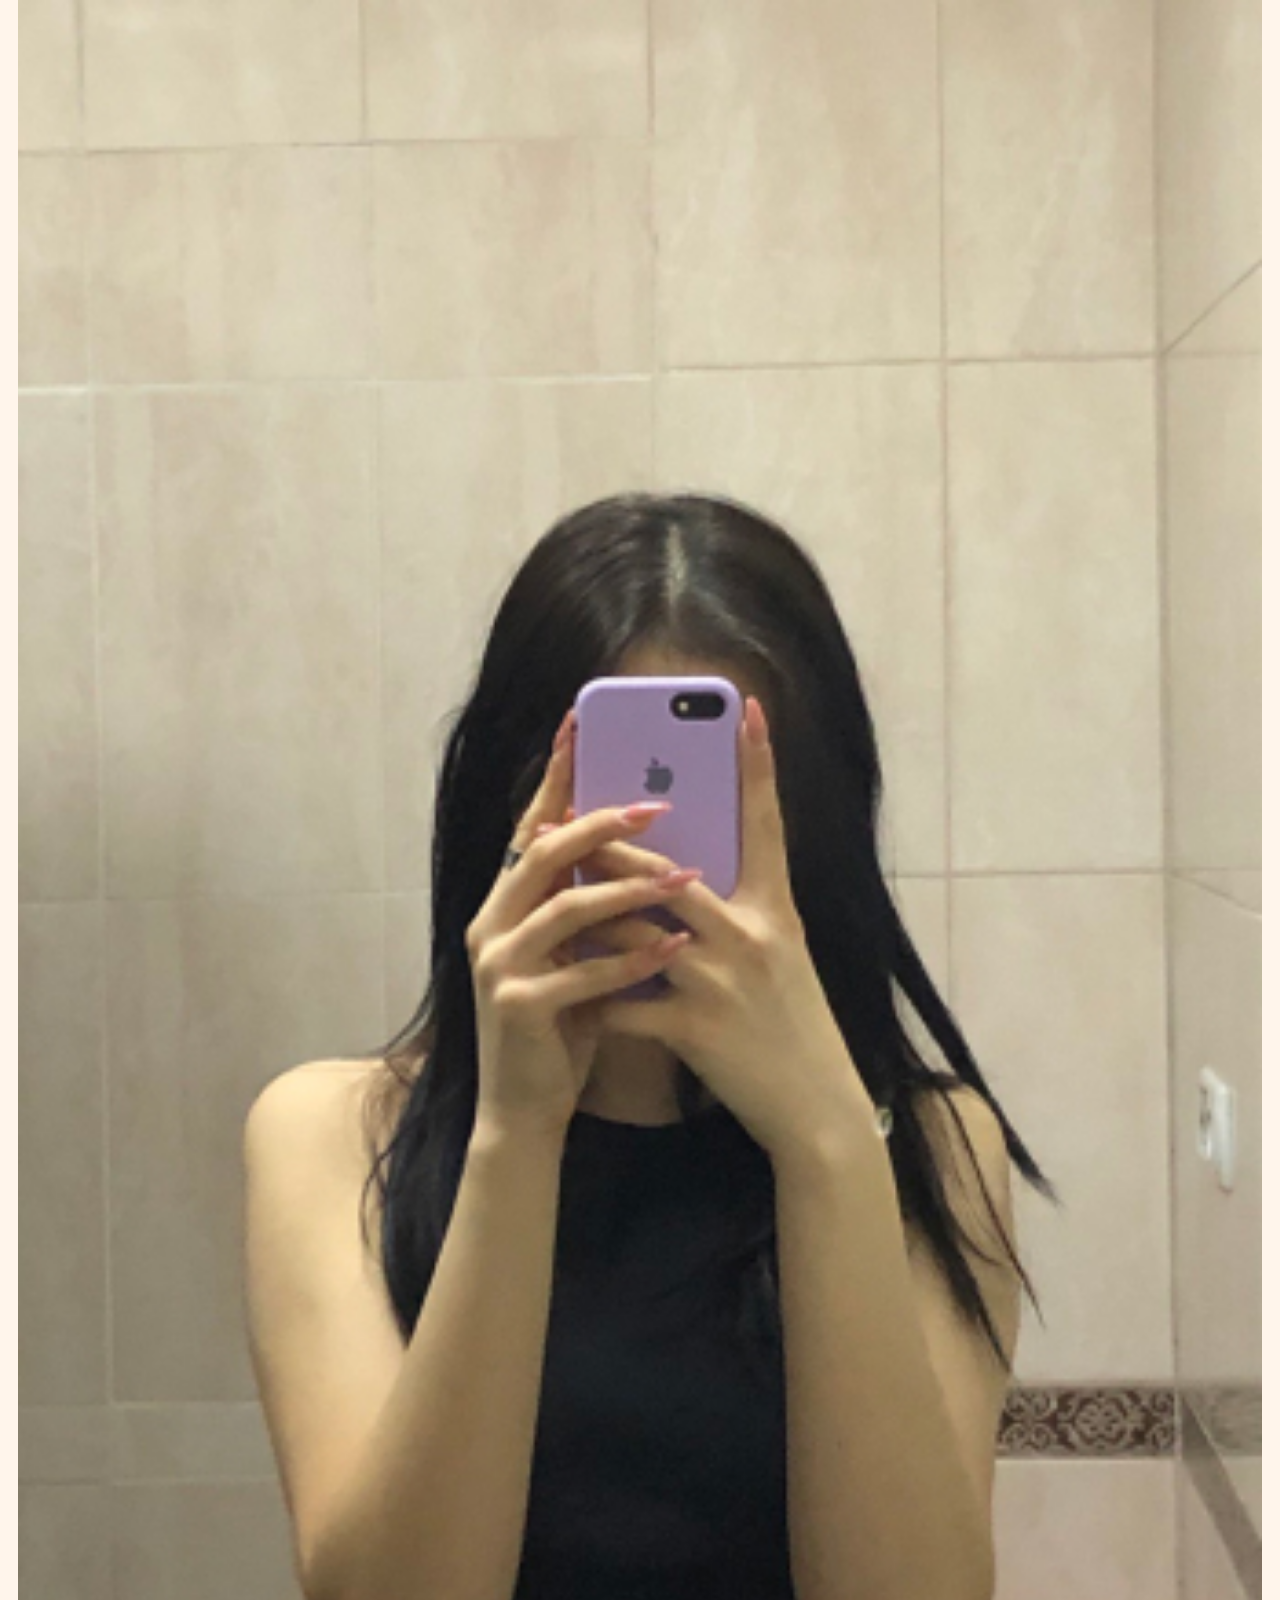
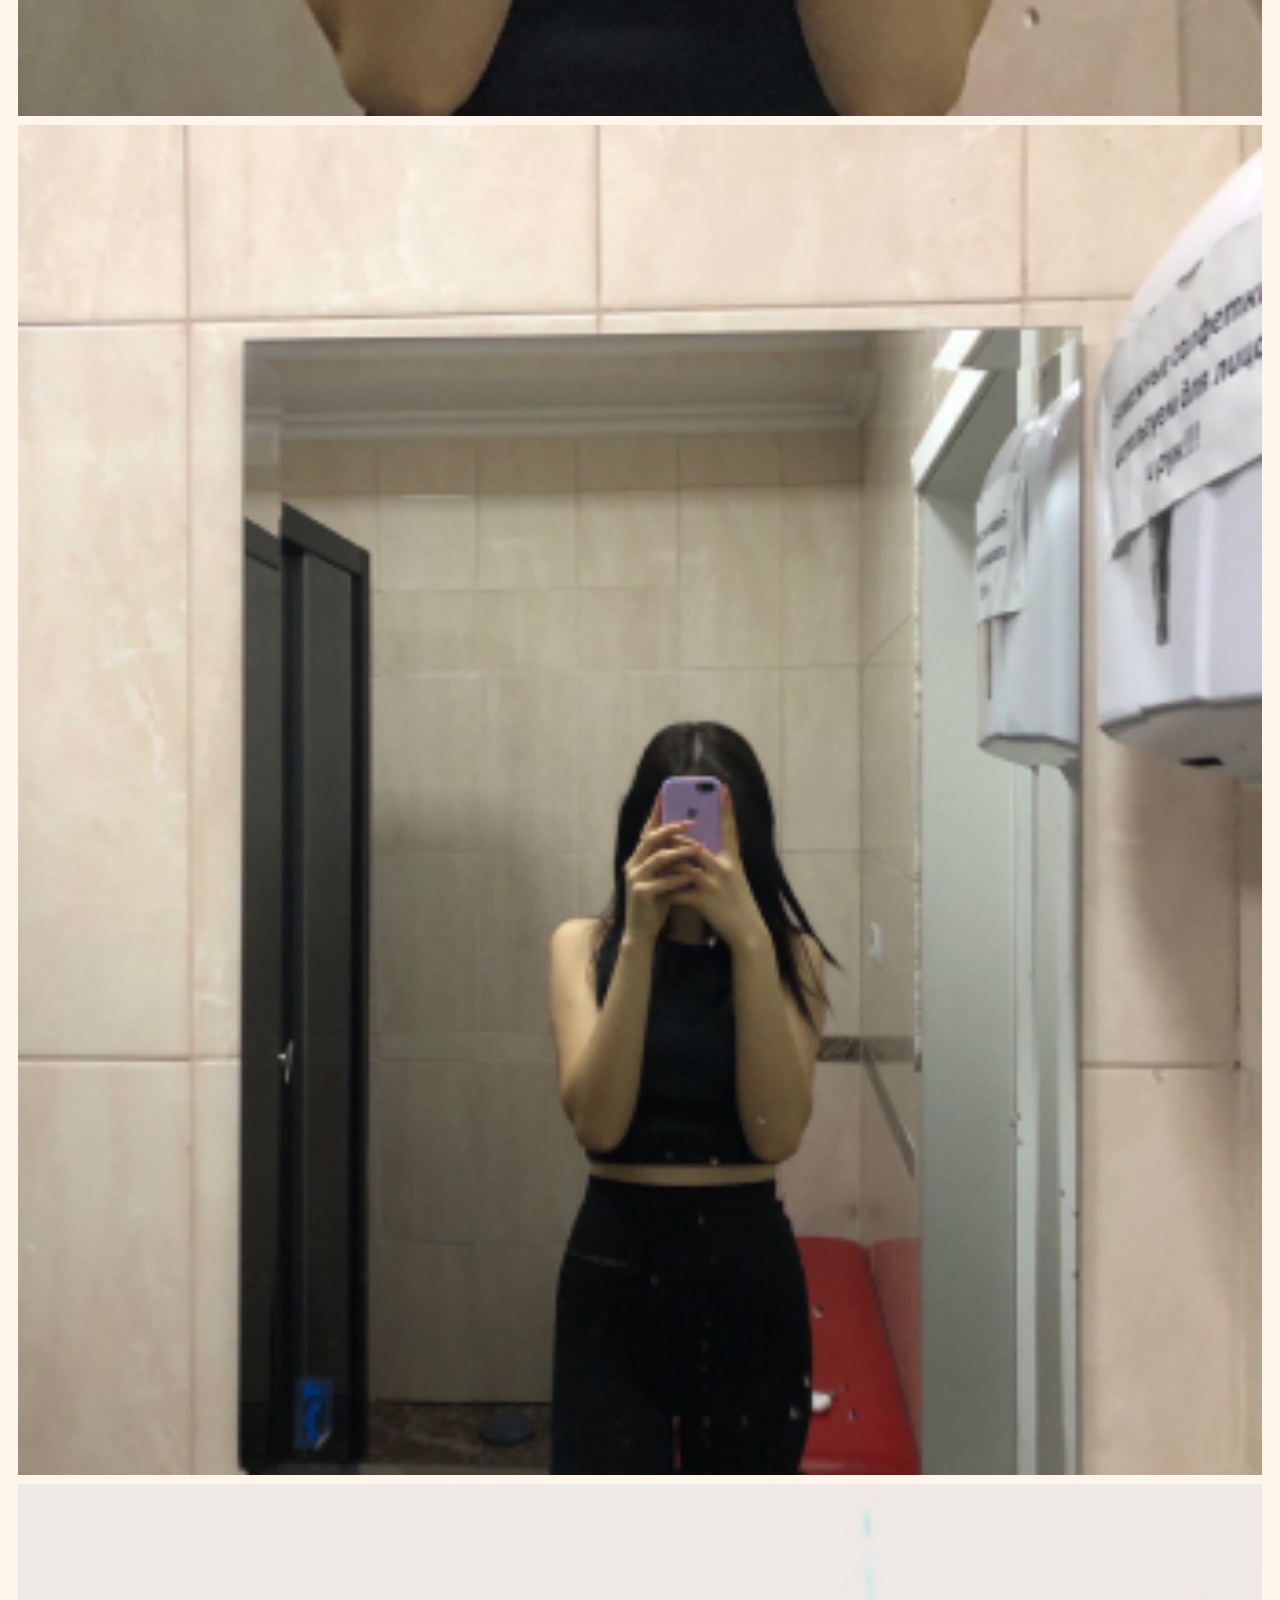
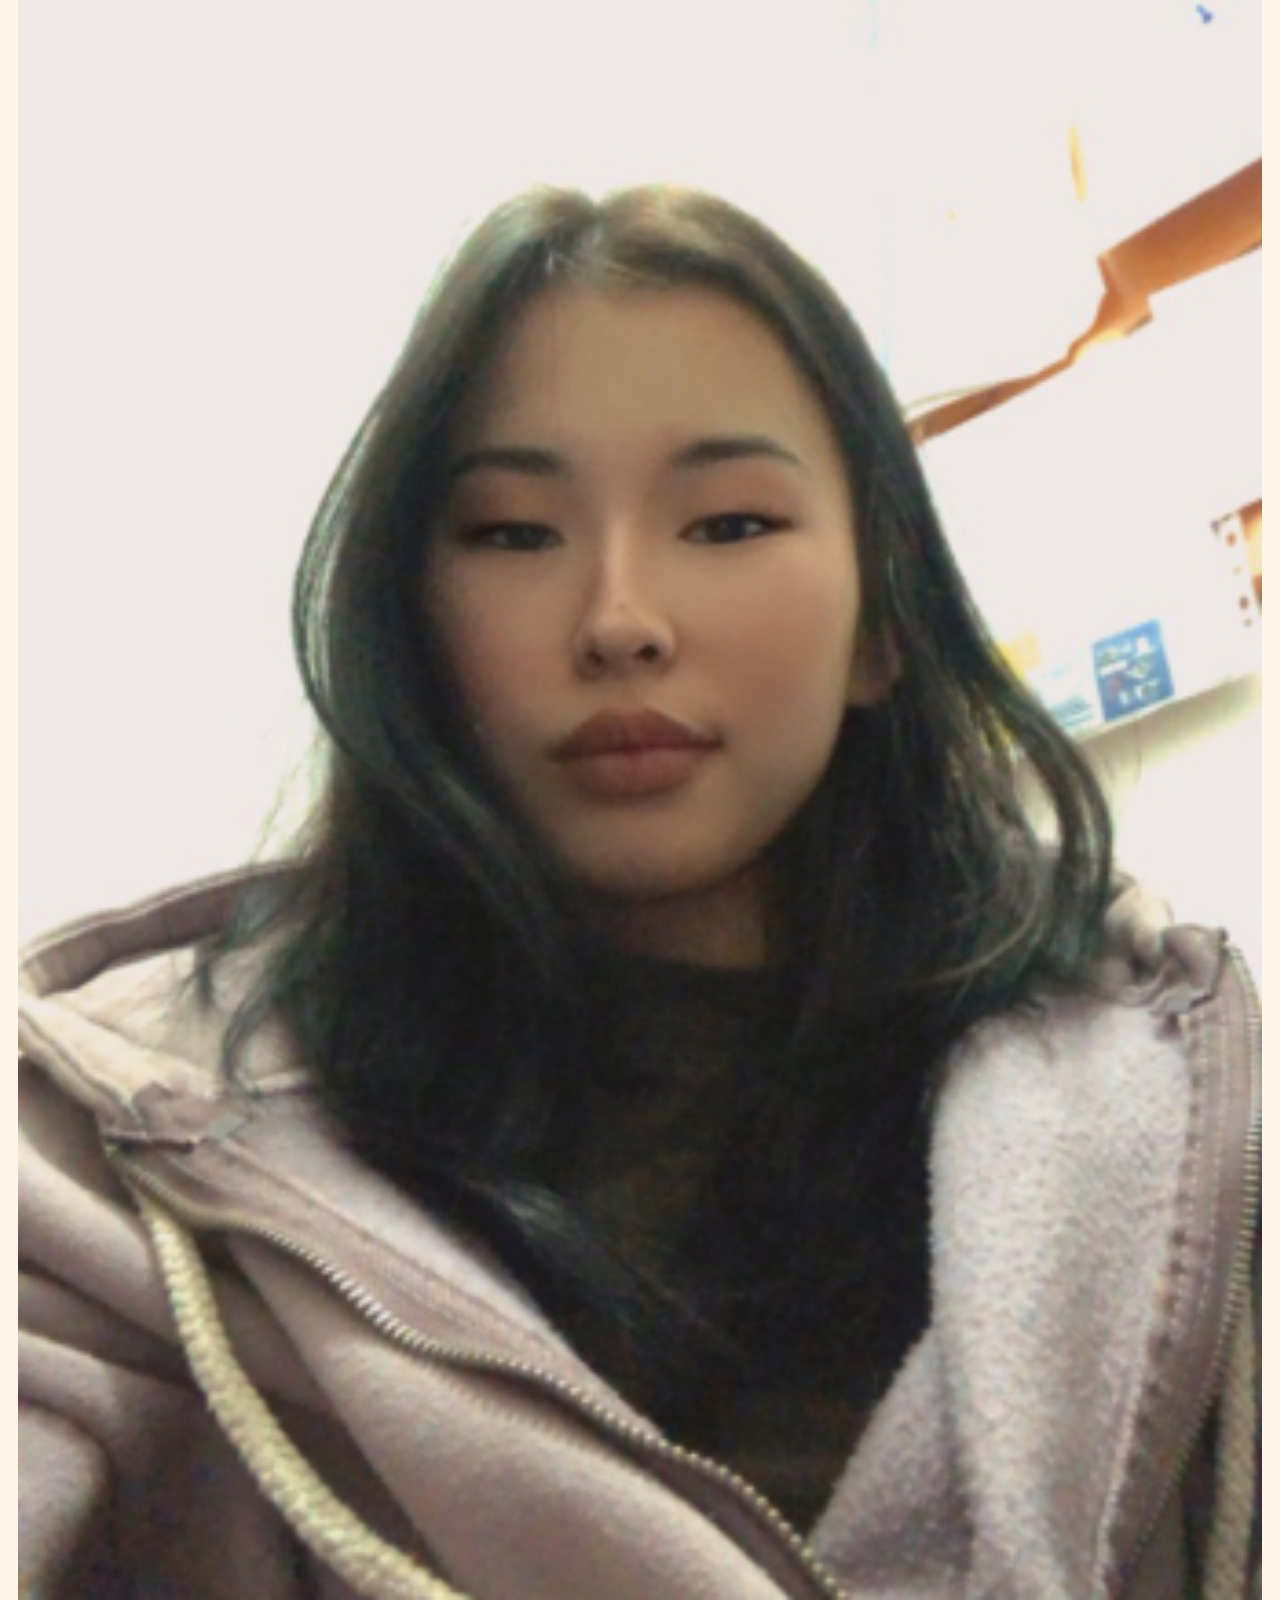
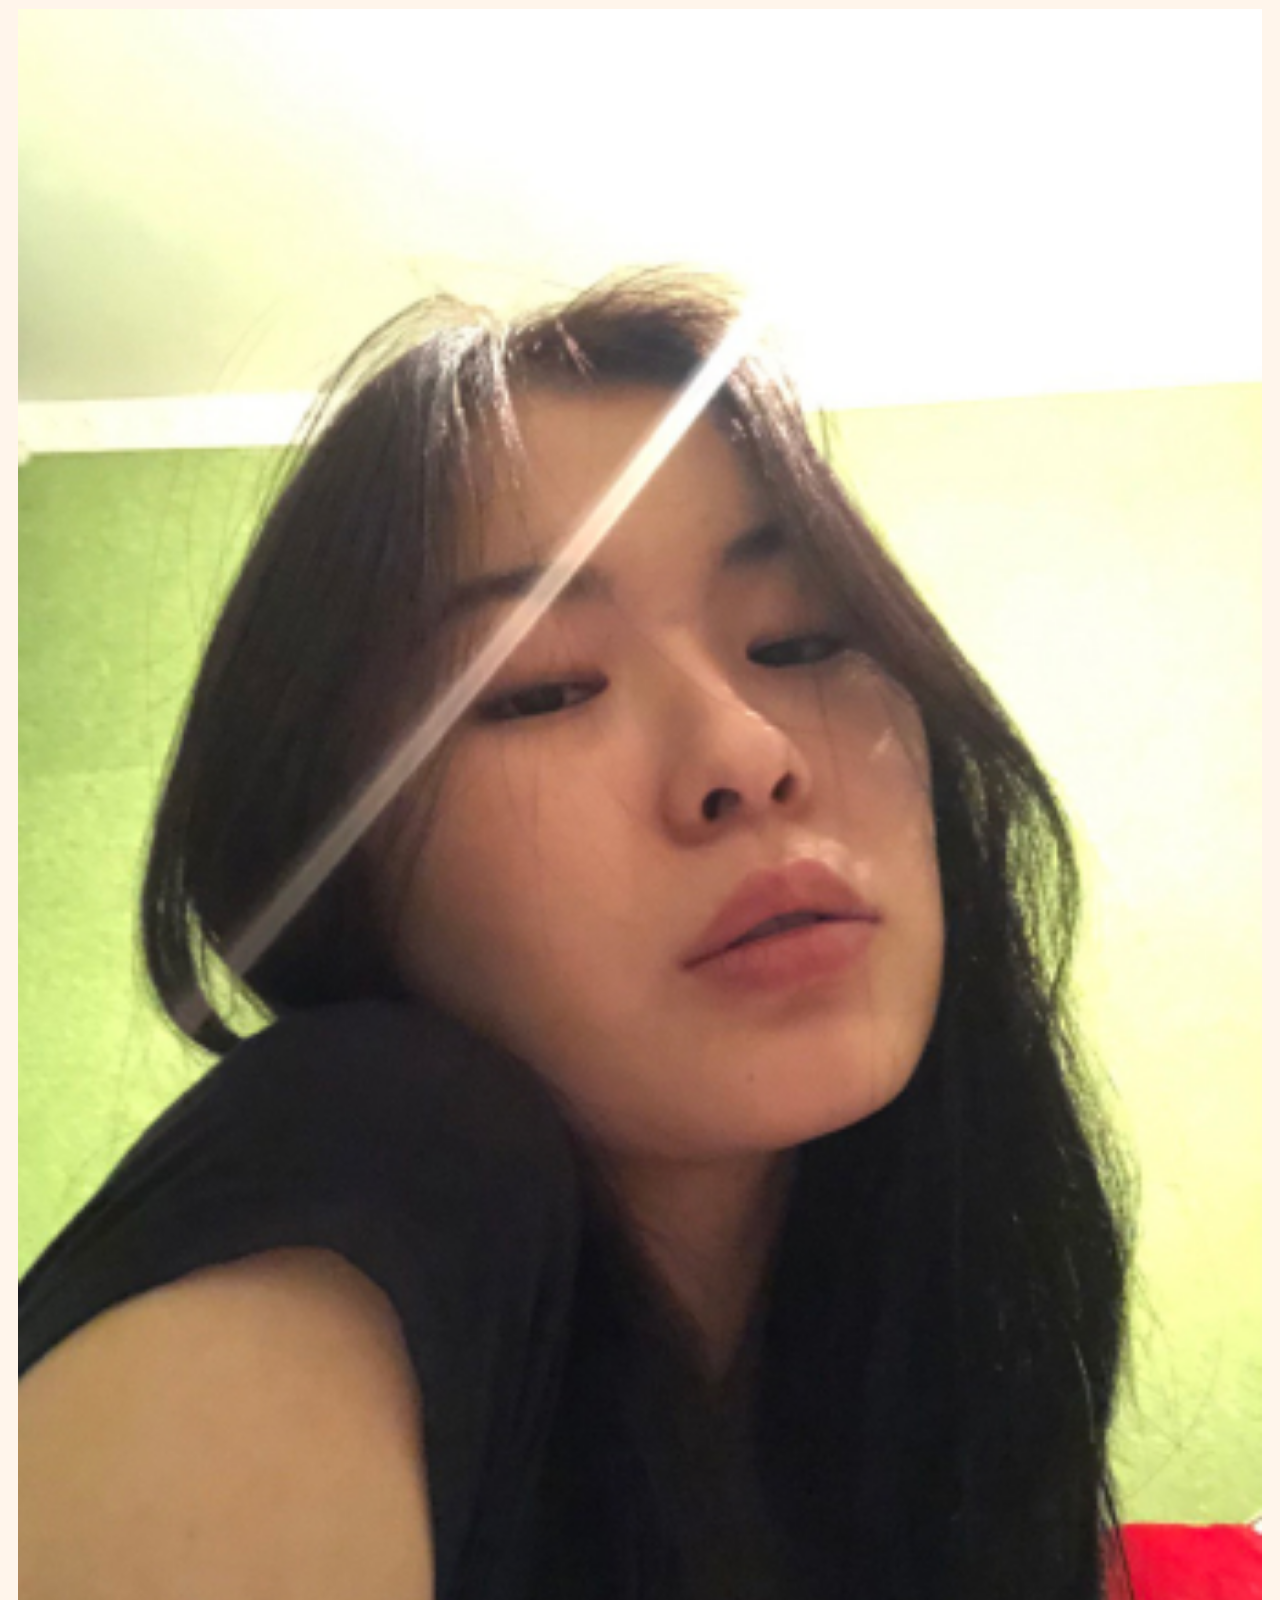
<file: scrip.html>
<!DOCTYPE html>
<html lang="en">
<head>
    <meta charset="UTF-8">
    <meta http-equiv="X-UA-Compatible" content="IE=edge">
    <meta name="viewport" content="width=device-width, initial-scale=1.0">
    <link rel="stylesheet" href="css/style.css">
    <link href="http://fonts.cdnfonts.com/css/alison-finch" rel="stylesheet">
    <link href="http://fonts.cdnfonts.com/css/rany" rel="stylesheet">
    <link rel="preconnect" href="https://fonts.googleapis.com">
    <link rel="preconnect" href="https://fonts.gstatic.com" crossorigin>
    <link href="https://fonts.googleapis.com/css2?family=Montserrat:wght@400;700&display=swap" rel="stylesheet">
                
    <!-- <link rel="icon" href="http://example.com/favicon.png"> -->
    <title>Skrip</title> 
</head>
<body>
    <div class="wrap">
        <h3 class="name">Albina <br> Adil <br> Kyzy</h3>

        <div class="skrip__block">
            <img src="img/skrip.svg" alt="" class="scrip__img-1">
            <span class="text-skrip">
                skrip <br>
                - <br>
                skrip
            </span>
            <img src="img/skrip2.svg" alt="" class="scrip__img-2">
        </div>
        <div class="photos">
            <h3 class="photos-title">Photos</h3>
            <div class="photos__images">
                <img src="img/she/Rectangle 4.jpg" alt="">]
                <img src="img/she/Rectangle 5.jpg" alt="">
                <img src="img/she/Rectangle 6.jpg" alt="">
                <img src="img/she/Rectangle 7.jpg" alt="">
                <img src="img/she/Rectangle 9.jpg" alt="">
                <img src="img/she/Rectangle 10.jpg" alt="">
                <img src="img/she/Rectangle 11.jpg" alt="">
                <img src="img/she/Rectangle 12.jpg" alt="">
                <img src="img/she/Rectangle 13.jpg" alt="">
                <img src="img/she/Rectangle 14.jpg" alt="">
                <img src="img/she/Rectangle 15.jpg" alt="">
                <img src="img/she/Rectangle 16.jpg" alt="">
            </div>
        </div>

        <div class="char">
            <h3 class="char3">Характерстики</h3>
            <ul class="ch__list">
                <li class="ch__item">
                    <p class="ch__name">Харизма</p>
                    <p class="ch__name">Прёт</p>
                </li>
                <li class="ch__item">
                    <p class="ch__name">Внешность</p>
                    <p class="ch__name">2898 %</p>
                </li>
                <li class="ch__item">
                    <p class="ch__name">Тело</p>
                    <p class="ch__name">
                        Великолепно <br>
                        <span>(Но не трогал) <span>но буду</span></span>
                    </p>
                </li>
                <li class="ch__item">
                    <p class="ch__name">Мозги</p>
                    <p class="ch__name">Есть</p>
                </li>
                <li class="ch__item">
                    <p class="ch__name">Доброта</p>
                    <p class="ch__name">Мирный</p>
                </li>
                <li class="ch__item">
                    <p class="ch__name">Милота</p>
                    <p class="ch__name">ДА</p>
                </li>
                <li class="ch__item">
                    <p class="ch__name">Защита</p>
                    <p class="ch__name">Лютая</p>
                </li>
            </ul>
        </div>

        <div class="pj">
            <h3 class="pj__title">Пожелание от разработчика</h3>
            <h3 class="pj__title2">НЕ СДО-<br>ХНИ РАНЬ-<br>ШЕ ВРЕ-<br>МЕНИ</h3>
            <img src="img/skrip.jpg" alt="">
        </div>
    </div>
</body>
</html>
</file>
<file: css/style.css>
body, html{
    padding: 0;
    margin: 0;
    width: 100%;
    height: 100%;
}
@font-face {
    font-family: 'Alison finch';
    src: url('../fonts/FontsFree-Net-Alison-finch.ttf');
}
body{
    overflow-x: hidden;
}

img{
    width: 100%;
}

*{
    box-sizing: border-box;
    font-family: 'Montserrat';
}

.wrap{
    background: #FFF5EB;
}

.name{
    font-family: 'Alison finch';
    font-style: normal;
    font-weight: 400;
    font-size: 130px;
    line-height: 147px;
    color: #222222;
    margin: 0;
    padding: 150px 5px 250px;
}

.skrip__block{
    background: #222;
    padding: 300px 0 250px;
    position: relative;
    margin-bottom: 228px;
}

.text-skrip{
    font-family: 'Alison finch';
    font-style: normal;
    font-weight: 400;
    font-size: 120px;
    line-height: 90px;
    color: #FEFEFE;
}

.scrip__img-1{
    width: 84%;
    position: absolute;
    bottom: 55%;
    right: 0;
}
.scrip__img-2{
    position: absolute;
    top:  80%;
    left: 0;
}

.photos{
    padding: 0 18px;
}

.photos-title{
    font-family: 'Montserrat';
    font-style: normal;
    font-weight: 700;
    font-size: 40px;
    line-height: 36px;
    color: #222222;
    margin: 0;
    padding: 0 0 21px 0;
}

.photos__images img{
    /* margin: 2.5px; */
    padding: 2.5px 0;
}

.char{
    padding: 0 18px;
}

.char3{
    font-family: 'Montserrat';
    font-style: normal;
    font-weight: 700;
    font-size: 30px;
    line-height: 30px;
    color: #222222;
    margin: 50px 0;
}

.ch__list{
    padding: 0;
    list-style: none;
}

.ch__item{
    width: 100%;
    display: flex;
    justify-content: space-between;

}

.ch__name{
    font-family: 'Montserrat' !important;
    font-style: normal;
    font-weight: 500;
    font-size: 20px;
    line-height: 14px;
    color: #222222;
}

.ch__name > span{
    font-size: 10px;
}

.ch__name > span > span{
    font-size: 3px;
}

.pj__title{
    font-family: 'Montserrat';
    font-style: normal;
    font-weight: 700;
    font-size: 30px;
    line-height: 35px;
    color: #222222;
    margin: 0;
    padding: 50px 18px 30px;
}

.pj__title2{
    word-wrap: break-word;
    font-family: 'Montserrat';
    font-style: normal;
    font-weight: 700;
    font-size: 78px;
    line-height: 90px;
    color: #222222;
    margin: 0;
    padding: 50px 18px 30px;
}
</file>
